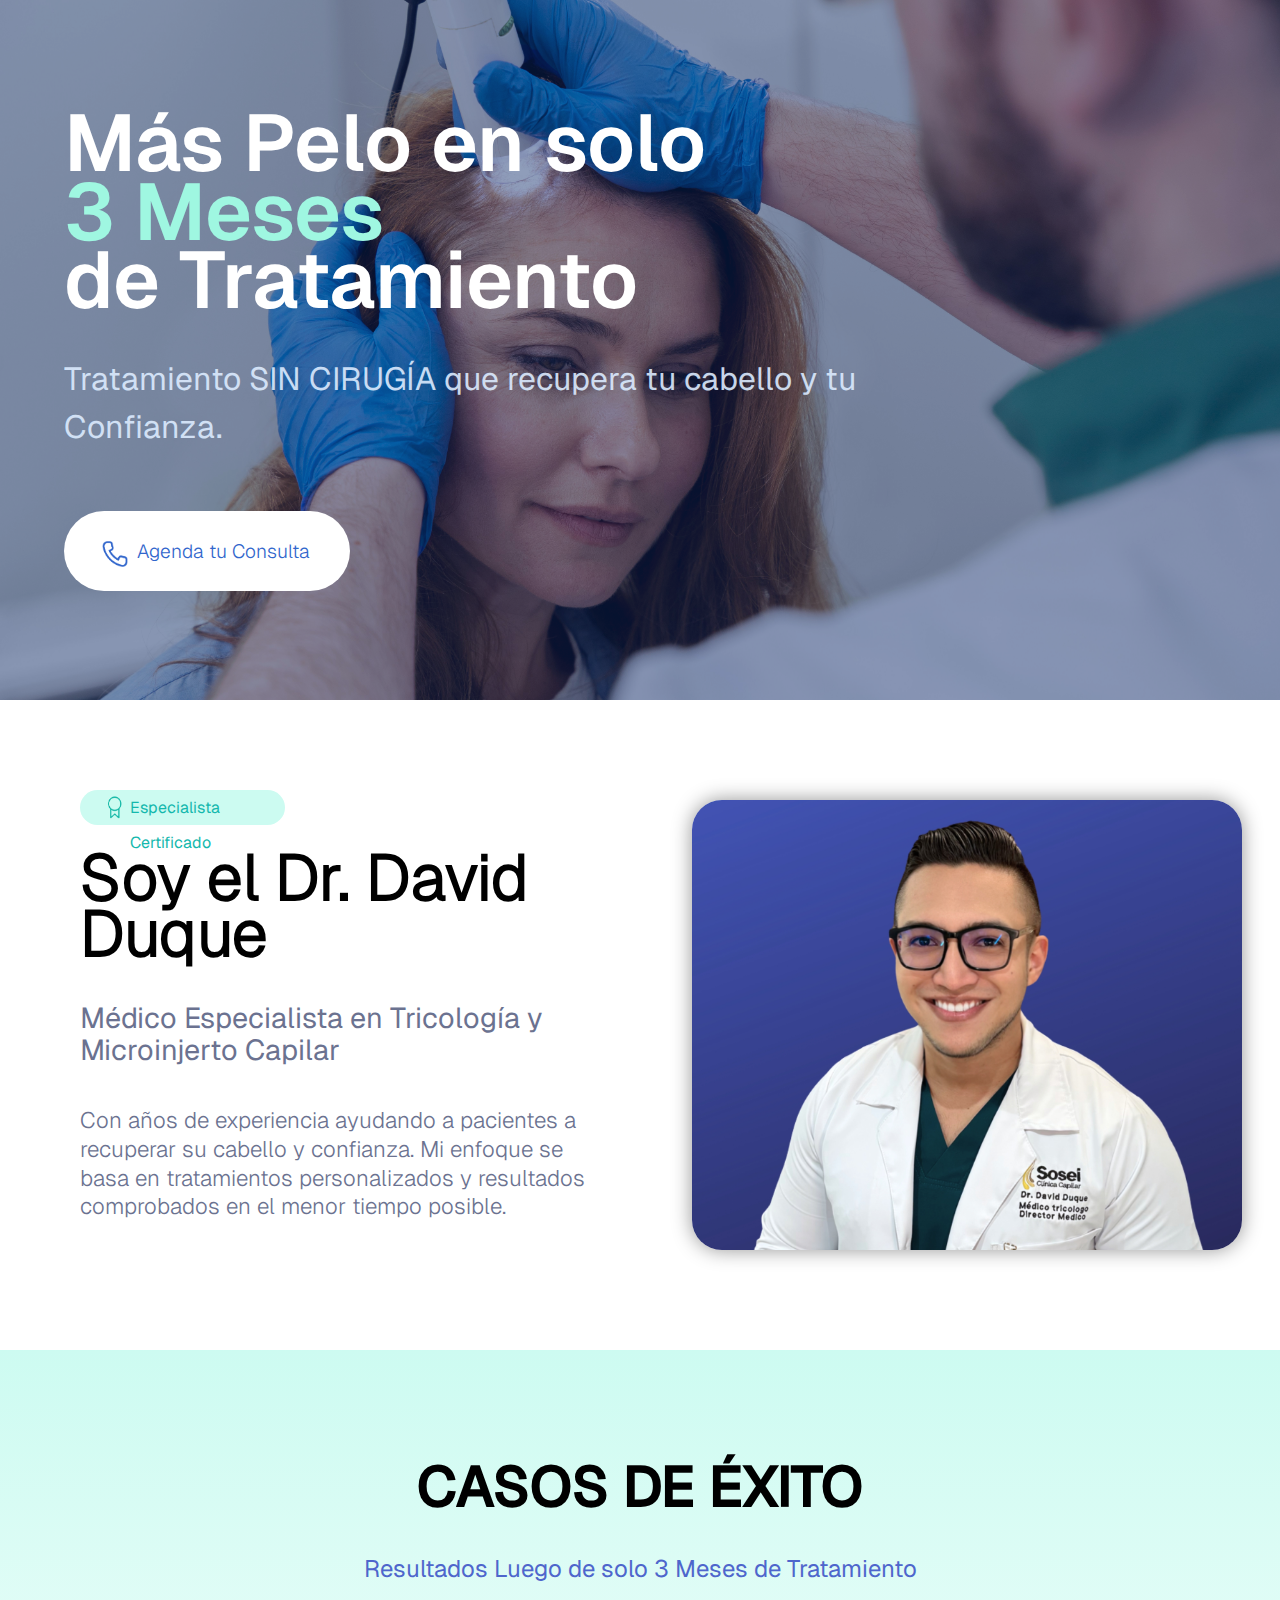
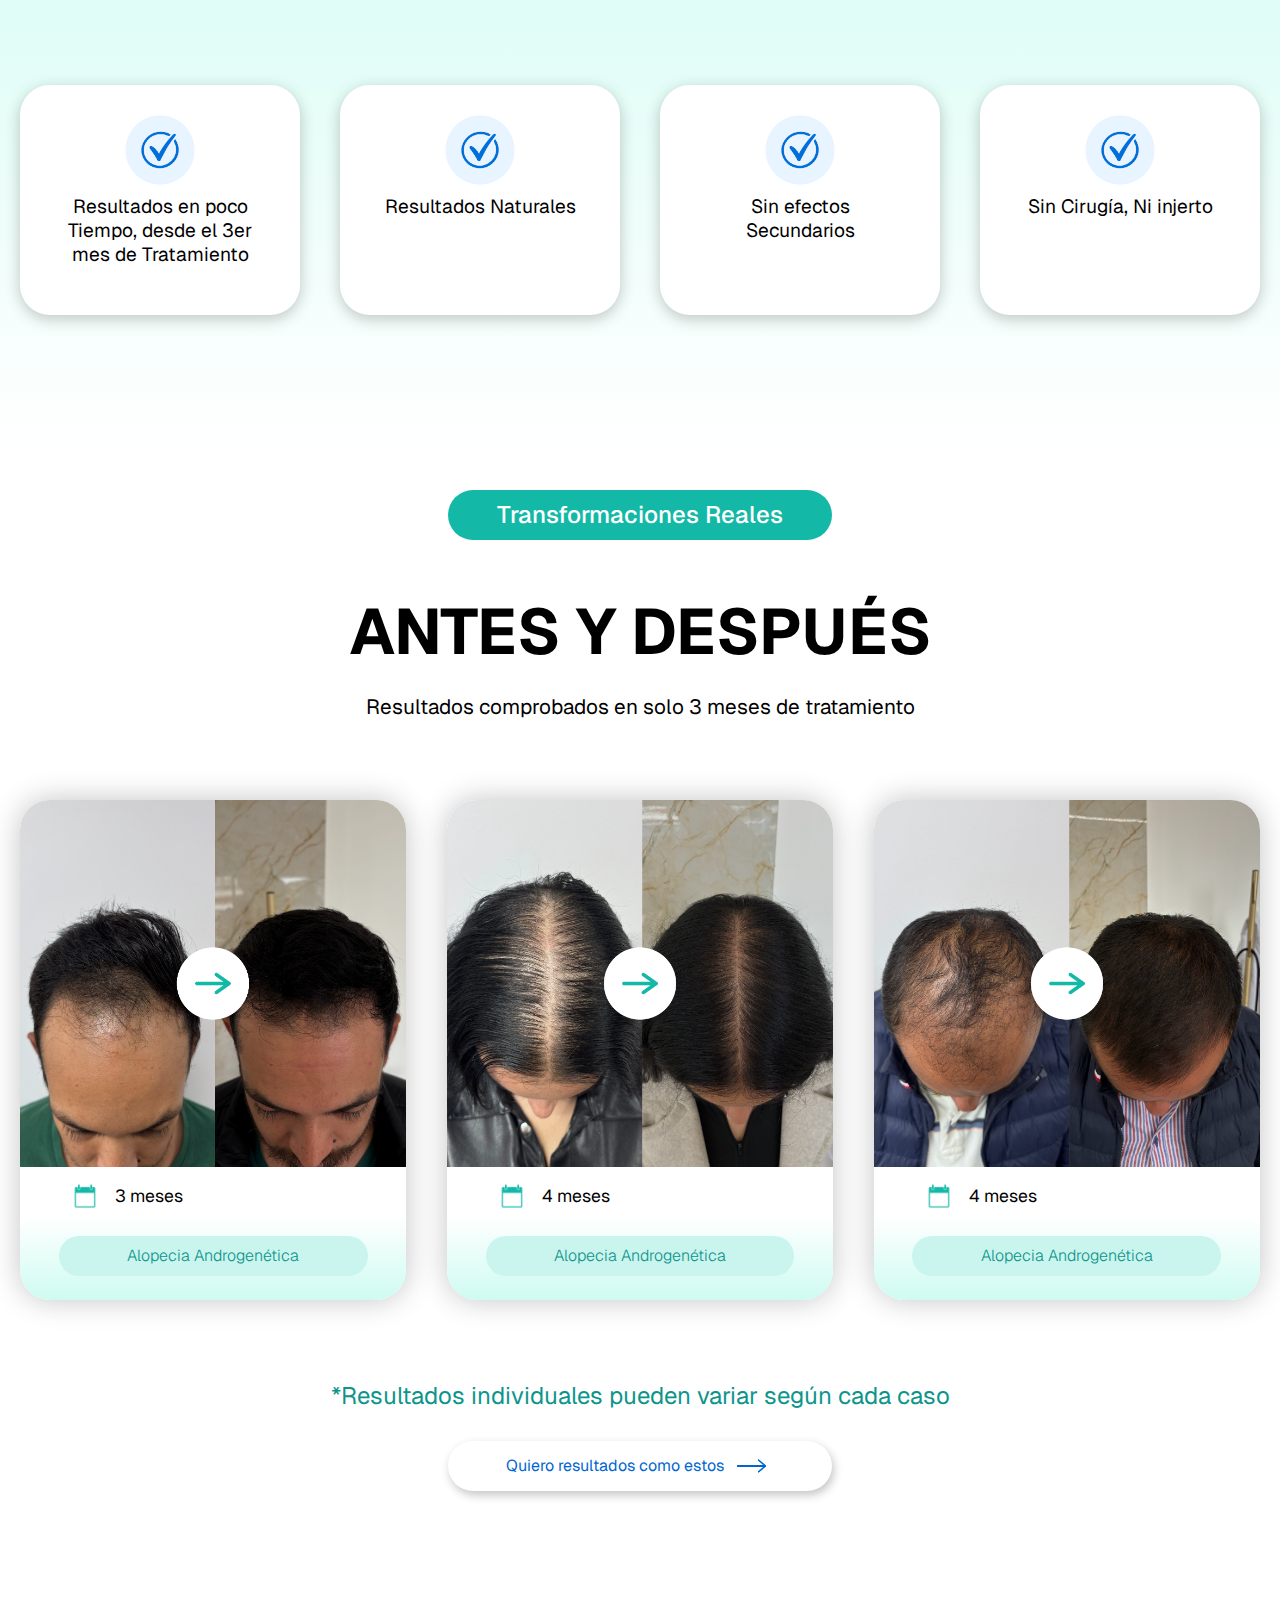
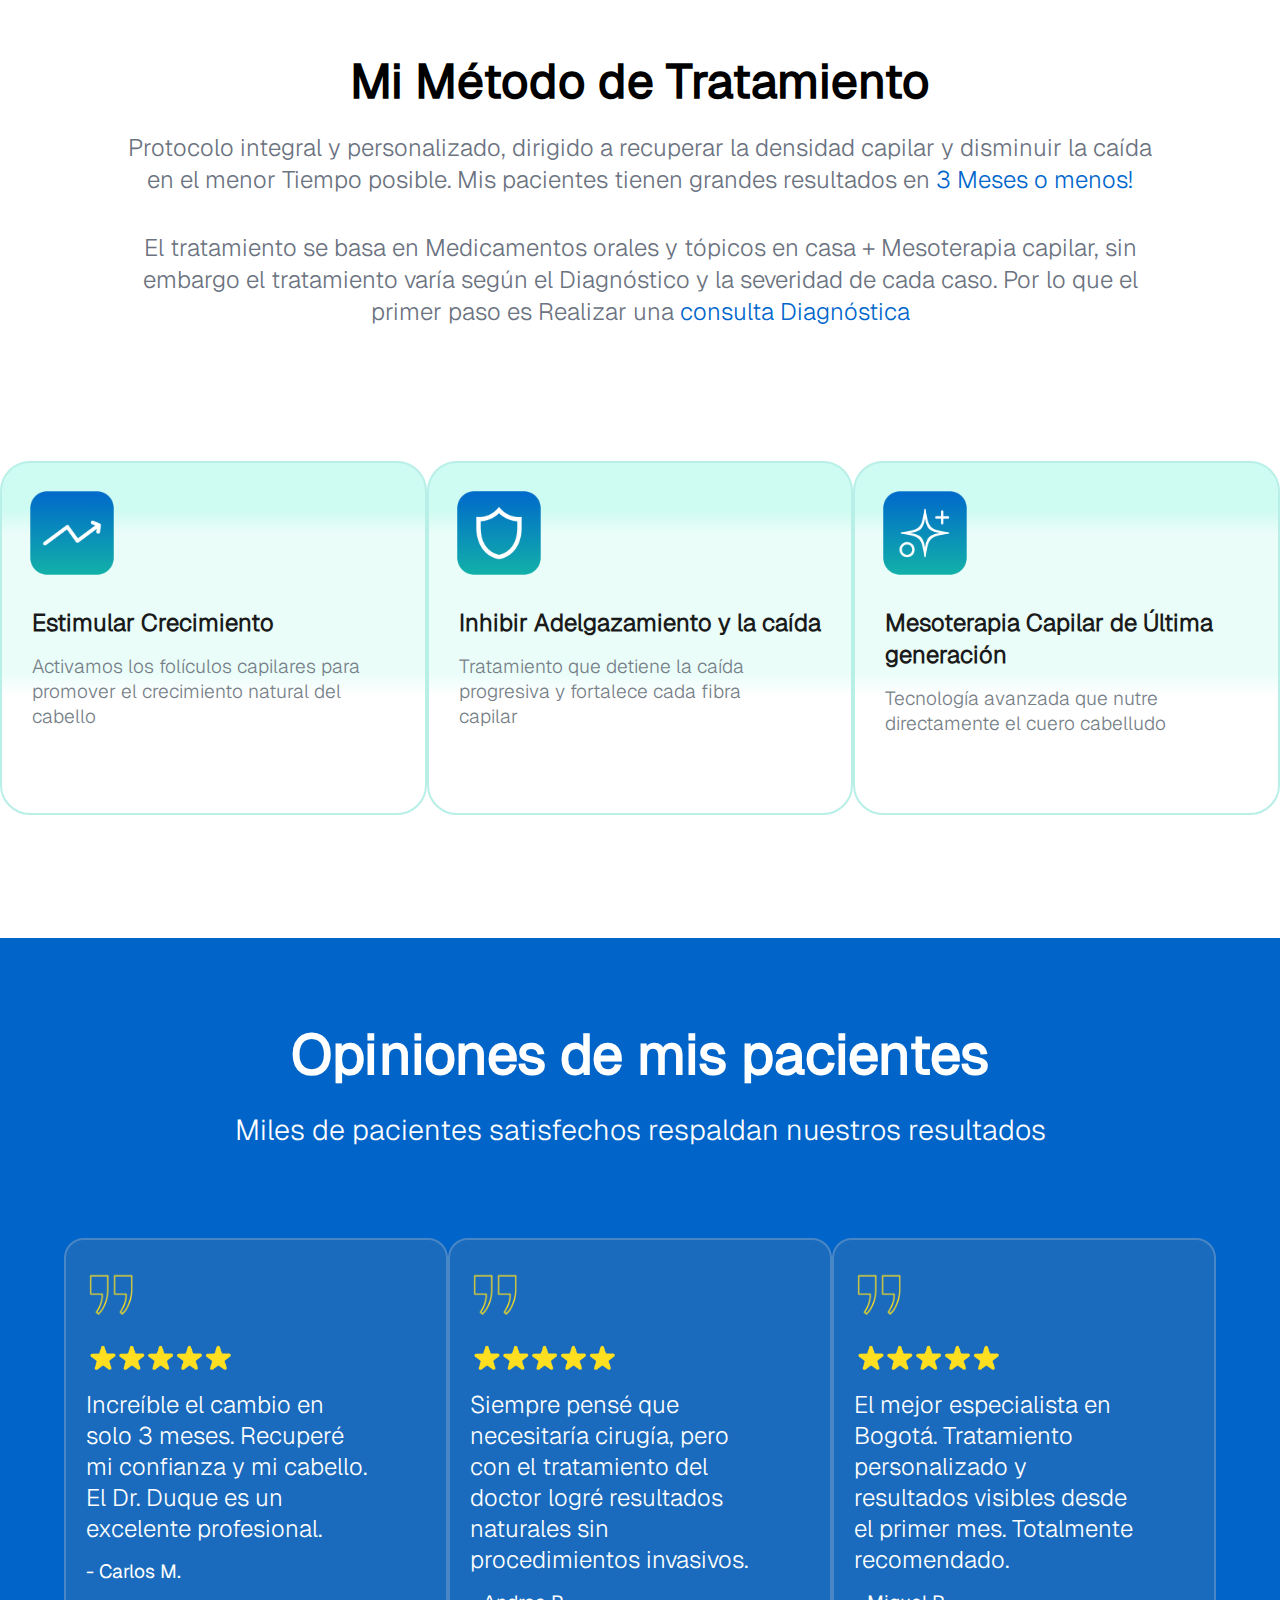
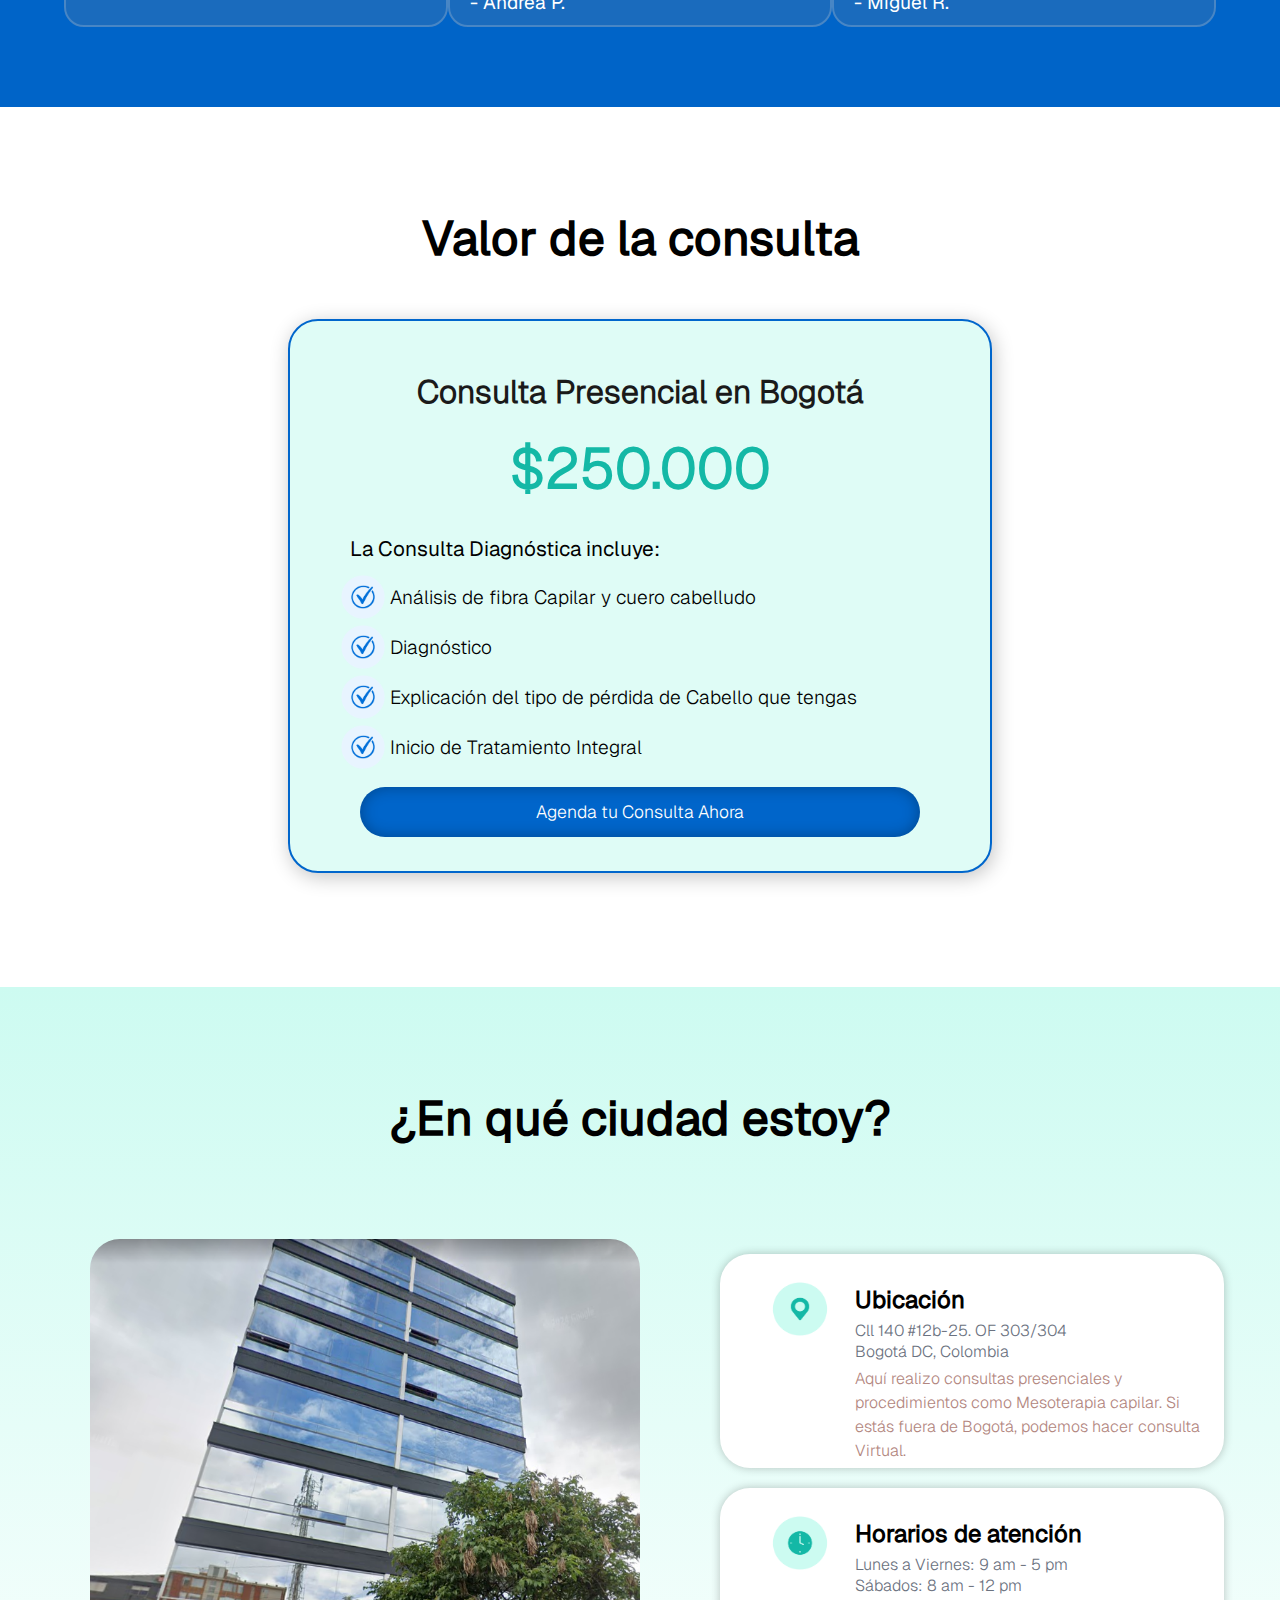
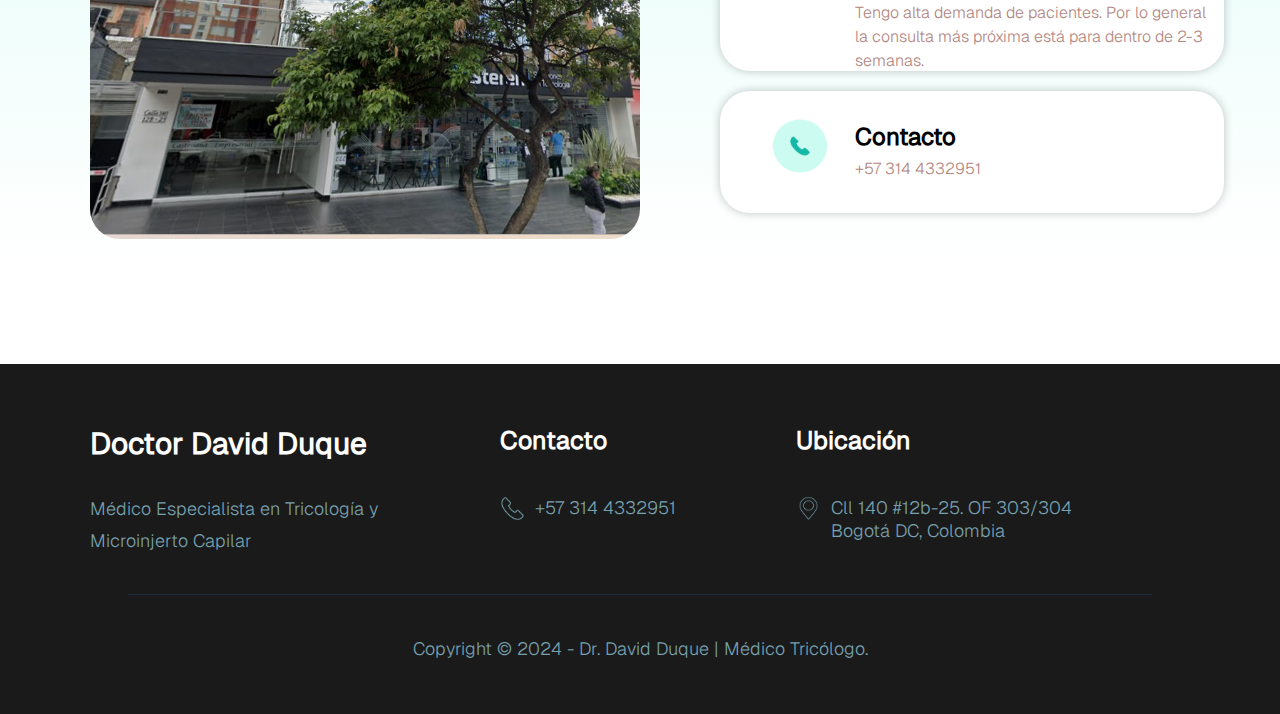
<file: index.html>
<!DOCTYPE html>
<html lang="en">

<head>
    <meta charset="UTF-8">
    <meta name="viewport" content="width=device-width, initial-scale=1.0">
    <link rel="stylesheet" href="styles.css">
    <title>Dr. David Duque</title>
</head>

<body>
    <!-- ===== HERO SECTION ===== -->
    <section class="hero">
        <div class="hero-overlay"></div>

        <div class="hero-content">
            <h1>
                Más Pelo en solo
                <span>3 Meses</span><br>
                de Tratamiento
            </h1>

            <p class="hero-subtitle">
                Tratamiento SIN CIRUGÍA que recupera
                tu cabello y tu Confianza.
            </p>

            <a href="https://wa.me/+573144332951" class="hero-btn">
                <img src="icono-celular.png" alt="" class="hero-btn-icon">
                <p>Agenda tu Consulta</p>
            </a>
        </div>
    </section>

    <!--MAIN-->
    <main>

        <!--INFORMACION PRINCIPAL-->
        <section class="main-principal">
            <section class="principal-text">
                <div class="content-profesional">
                    <img src="icono-profesional.png" alt="icono-profesional">
                    <p>Especialista Certificado</p>
                </div>

                <h1 class="text-titulo">
                    Soy el Dr. David <br>Duque
                </h1>

                <p class="text-especialista">
                    Médico Especialista en Tricología y <br> Microinjerto Capilar
                </p>

                <p class="text-informacion">
                    Con años de experiencia ayudando a pacientes a recuperar su cabello y confianza. Mi enfoque se basa
                    en tratamientos personalizados y resultados comprobados en el menor tiempo posible.
                </p>
            </section>

            <section class="img-doctor">
                <img src="img-doctor.JPEG" alt="imagen-doctor">
            </section>

        </section>

        <!--SECTION CASOS DE EXITO-->
        <section class="section-casos">
            <div class="casos-text">
                <h1>CASOS DE ÉXITO</h1>
                <p>Resultados Luego de solo 3 Meses de Tratamiento</p>
            </div>
            <div class="casos-card">
                <div class="card-exito">
                    <img src="icono-aprovado.webp" alt="icono-exito">
                    <p>Resultados en poco Tiempo, desde el 3er mes de Tratamiento</p>
                </div>
                <div class="card-exito">
                    <img src="icono-aprovado.webp" alt="icono-exito">
                    <p>Resultados Naturales</p>
                </div>
                <div class="card-exito">
                    <img src="icono-aprovado.webp" alt="icono-exito">
                    <p>Sin efectos Secundarios</p>
                </div>
                <div class="card-exito">
                    <img src="icono-aprovado.webp" alt="icono-exito">
                    <p>Sin Cirugía, Ni injerto</p>
                </div>
            </div>
        </section>

        <!--SECTION ANTES Y DESPUES-->
        <section class="section-pruebas">
            <div class="section-transformacion">
                <p>Transformaciones Reales</p>
            </div>
            <div class="transformacion-titulo">
                <h1>ANTES Y DESPUÉS</h1>
                <p>Resultados comprobados en solo 3 meses de tratamiento</p>
            </div>

            <div class="content-imagenes">
                <div class="card-imagenes">
                    <img class="img-prueba" src="antes-despues-01.webp" alt="imagen-1">
                    <div class="content-prueba">
                        <img src="icono-calendar.webp" alt="icono-calendar">
                        <span>3 meses</span>
                    </div>
                    <div class="pruebas-recuadro">
                        <span>Alopecia Androgenética</span>
                    </div>
                </div>

                <div class="card-imagenes">
                    <img class="img-prueba" src="prueba_antes_despues-02.webp" alt="imagen-2">
                    <div class="content-prueba">
                        <img src="icono-calendar.webp" alt="icono-calendar">
                        <span>4 meses</span>
                    </div>
                    <div class="pruebas-recuadro">
                        <span>Alopecia Androgenética</span>
                    </div>
                </div>

                <div class="card-imagenes">
                    <img class="img-prueba" src="prueba_antes_despues-03.webp" alt="imagen-2">
                    <div class="content-prueba">
                        <img src="icono-calendar.webp" alt="icono-calendar">
                        <span>4 meses</span>
                    </div>
                    <div class="pruebas-recuadro">
                        <span>Alopecia Androgenética</span>
                    </div>
                </div>
            </div>

            <div class="content-botom">
                <p>*Resultados individuales pueden variar según cada caso</p>
                <div class="botom">
                    <a href="https://wa.me/+573144332951">Quiero resultados como estos <img class="icono-flecha"
                            src="icono-flecha.webp" alt="icono-fecha"></a>
                </div>
            </div>
        </section>

        <!--SECTION TRATAMIENTO-->
        <section class="section-tratamiento">
            <div class="text-tratamiento">
                <h1>
                    Mi Método de Tratamiento
                </h1>
                <p>
                    Protocolo integral y personalizado, dirigido a recuperar la densidad capilar y disminuir la caída en
                    el menor Tiempo posible. Mis pacientes tienen grandes resultados en
                    <span class="destacada"> 3 Meses o menos! </span>
                </p>
                <br>
                <br>
                <p>
                    El tratamiento se basa en Medicamentos orales y tópicos en casa + Mesoterapia capilar, sin embargo
                    el tratamiento varía según el Diagnóstico y la severidad de cada caso. Por lo que el primer paso es
                    Realizar una <span class="destacada"> consulta Diagnóstica </span>
                </p>
            </div>
            <div class="content-tratamiento">
                <div class="card-tratamiento">
                    <img src="icono-flecha-escalera.webp" alt="icono-tratamiento">
                    <h3>Estimular Crecimiento</h3>
                    <p>
                        Activamos los folículos capilares para promover el crecimiento natural del cabello
                    </p>
                </div>

                <div class="card-tratamiento">
                    <img src="icono-escudo.webp" alt="icono-tratamiento">
                    <h3>Inhibir Adelgazamiento y la caída</h3>
                    <p>
                        Tratamiento que detiene la caída progresiva y fortalece cada fibra capilar
                    </p>
                </div>

                <div class="card-tratamiento">
                    <img src="icono-estrella.webp" alt="icono-tratamiento">
                    <h3>Mesoterapia Capilar de Última generación</h3>
                    <p>
                        Tecnología avanzada que nutre directamente el cuero cabelludo
                    </p>
                </div>
            </div>
        </section>

        <!--SECTION TESTIMONIOS-->
        <section class="content-testimonios">
            <div class="text-testimonios">
                <h1>Opiniones de mis pacientes</h1>
                <p>Miles de pacientes satisfechos respaldan nuestros resultados</p>
            </div>

            <div class="box-testimonios">
                <div class="card-testimonio">
                    <img class="icono-comillas" src="icono-comillas.webp" alt="icono-comillas">
                    <img class="icono-estrellas" src="icono-estrellas-calificacion.webp" alt="icono-estrellas">
                    <p>Increíble el cambio en solo 3 meses. Recuperé mi confianza y mi cabello. El Dr. Duque es un
                        excelente profesional.</p>
                    <span>- Carlos M.</span>
                </div>

                <div class="card-testimonio">
                    <img class="icono-comillas" src="icono-comillas.webp" alt="icono-comillas">
                    <img class="icono-estrellas" src="icono-estrellas-calificacion.webp" alt="icono-estrellas">
                    <p>Siempre pensé que necesitaría cirugía, pero con el tratamiento del doctor logré resultados
                        naturales sin procedimientos invasivos.</p>
                    <span>- Andrea P.</span>
                </div>

                <div class="card-testimonio">
                    <img class="icono-comillas" src="icono-comillas.webp" alt="icono-comillas">
                    <img class="icono-estrellas" src="icono-estrellas-calificacion.webp" alt="icono-estrellas">
                    <p>El mejor especialista en Bogotá. Tratamiento personalizado y resultados visibles desde el primer
                        mes. Totalmente recomendado.</p>
                    <span>- Miguel R.</span>
                </div>
            </div>
        </section>

        <!--SECTION CONSULTA-->
        <section class="section-consulta">
            <h1 class="titulo-consulta"> Valor de la consulta</h1>
            <div class="content-consulta">
                <h3>Consulta Presencial en Bogotá</h3>
                <h1>$250.000</h1>
                <p>La Consulta Diagnóstica incluye:</p>

                <ul class="lista-consulta">
                    <img src="icono-aprovado.webp" alt="icono">
                    <li>Análisis de fibra Capilar y cuero cabelludo</li>
                    <img src="icono-aprovado.webp" alt="icono">
                    <li>Diagnóstico</li>
                    <img src="icono-aprovado.webp" alt="icono">
                    <li>Explicación del tipo de pérdida de Cabello que tengas</li>
                    <img src="icono-aprovado.webp" alt="icono">
                    <li>Inicio de Tratamiento Integral</li>
                </ul>

                <div class="botom-consulta">
                    <a href="https://wa.me/+573144332951">Agenda tu Consulta Ahora</a>
                </div>
            </div>
        </section>

        <!--SECTION UBICACION-->
        <section>
            <div class="content-ubicacion">
                <h1>¿En qué ciudad estoy?</h1>

                <div class="content-total">
                    <div class="column-imagen">
                        <img src="img-edificio.png" alt="img-edificio">
                    </div>

                    <div class="column-informacion">

                        <div class="section-ubicacion">
                            <img class="icono-informacion" src="icono-ubicacion.webp" alt="icono-ubicacion">
                            <div class="text-ubicacion">
                                <h2>Ubicación</h2>
                                <p class="text-direccion">Cll 140 #12b-25. OF 303/304 <br>Bogotá DC, Colombia</p>
                                <p class="text-direccion-complement">Aquí realizo consultas presenciales y
                                    procedimientos como Mesoterapia capilar. Si
                                    estás
                                    fuera de Bogotá, podemos hacer consulta Virtual.</p>
                            </div>
                        </div>


                        <div class="section-horarios">
                            <img class="icono-informacion" src="icono-reloj.webp" alt="icono-ubicacion">
                            <div class="text-horarios">
                                <h2>Horarios de atención</h2>
                                <p class="text-horario-semana">Lunes a Viernes: 9 am - 5 pm <br>
                                    Sábados: 8 am - 12 pm</p>
                                <p class="text-horario-complement">Tengo alta demanda de pacientes. Por lo general la
                                    consulta más próxima está para dentro
                                    de 2-3 semanas.</p>
                            </div>
                        </div>

                        <div class="section-contacto">
                            <img class="icono-informacion" src="icono-telefono.webp" alt="icono-ubicacion">
                            <div class="text-contacto">
                                <h2>Contacto</h2>
                                <p>+57 314 4332951</p>
                            </div>
                        </div>
                    </div>
                </div>
            </div>
        </section>
    </main>

    <!--footer-->
    <footer class="footer">
        <div class="nombre-medico">
            <h3>Doctor David Duque</h3>
            <p>Médico Especialista en Tricología y Microinjerto Capilar</p>
        </div>

        <div class="footer-contacto">
            <h3>Contacto</h3>
            <div class="text-footer-contacto">
                <img src="icono-llamada-footer.webp" alt="icono-llamada">
                <p>+57 314 4332951</p>
            </div>
        </div>

        <div class="footer-ubicacion">
            <h3>Ubicación</h3>
            <div class="text-footer-ubicacion">
                <img src="icono-ubicacion-footer.webp" alt="icono-ubicacion">
                <p>Cll 140 #12b-25. OF 303/304 <br>
                    Bogotá DC, Colombia</p>
            </div>
        </div>

        <div class="linea"></div>

        <div class="copyright">
            <p>Copyright © 2024 - Dr. David Duque | Médico Tricólogo.</p>
        </div>
    </footer>
</body>

</html>
</file>
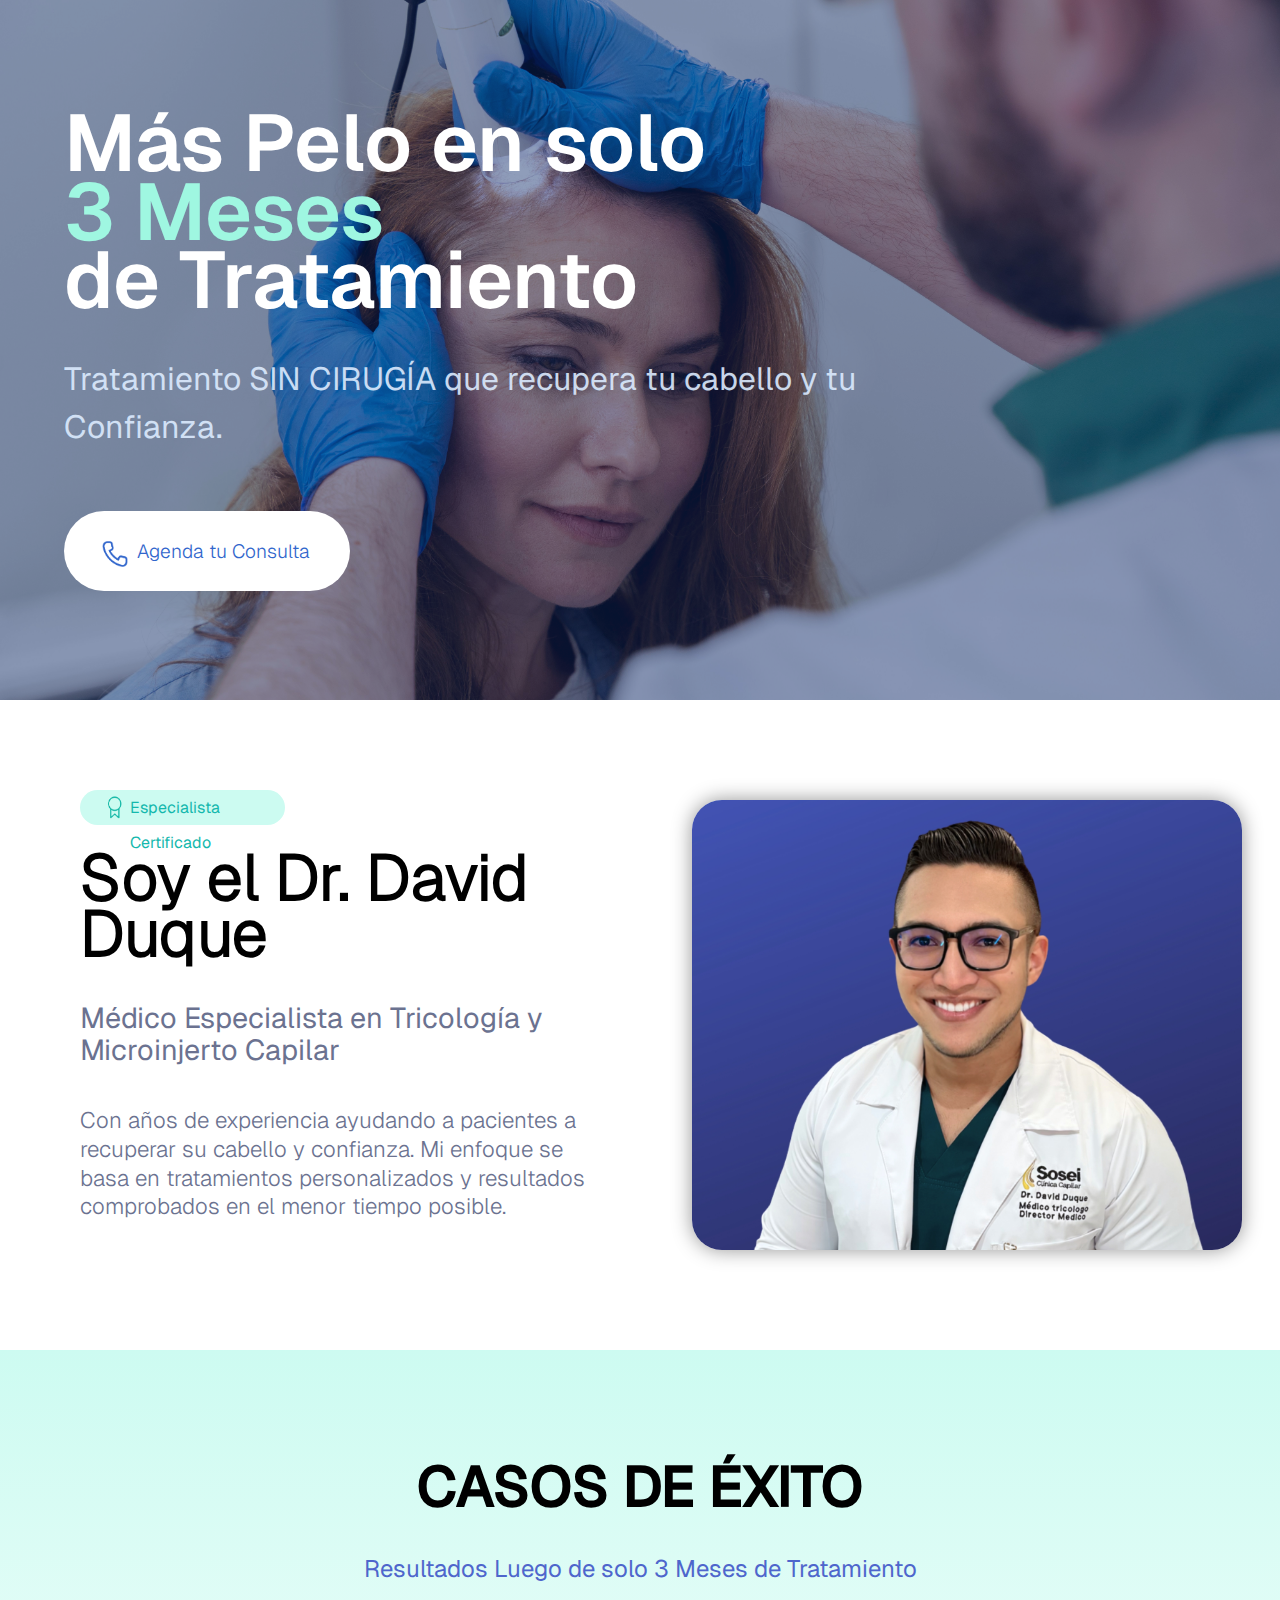
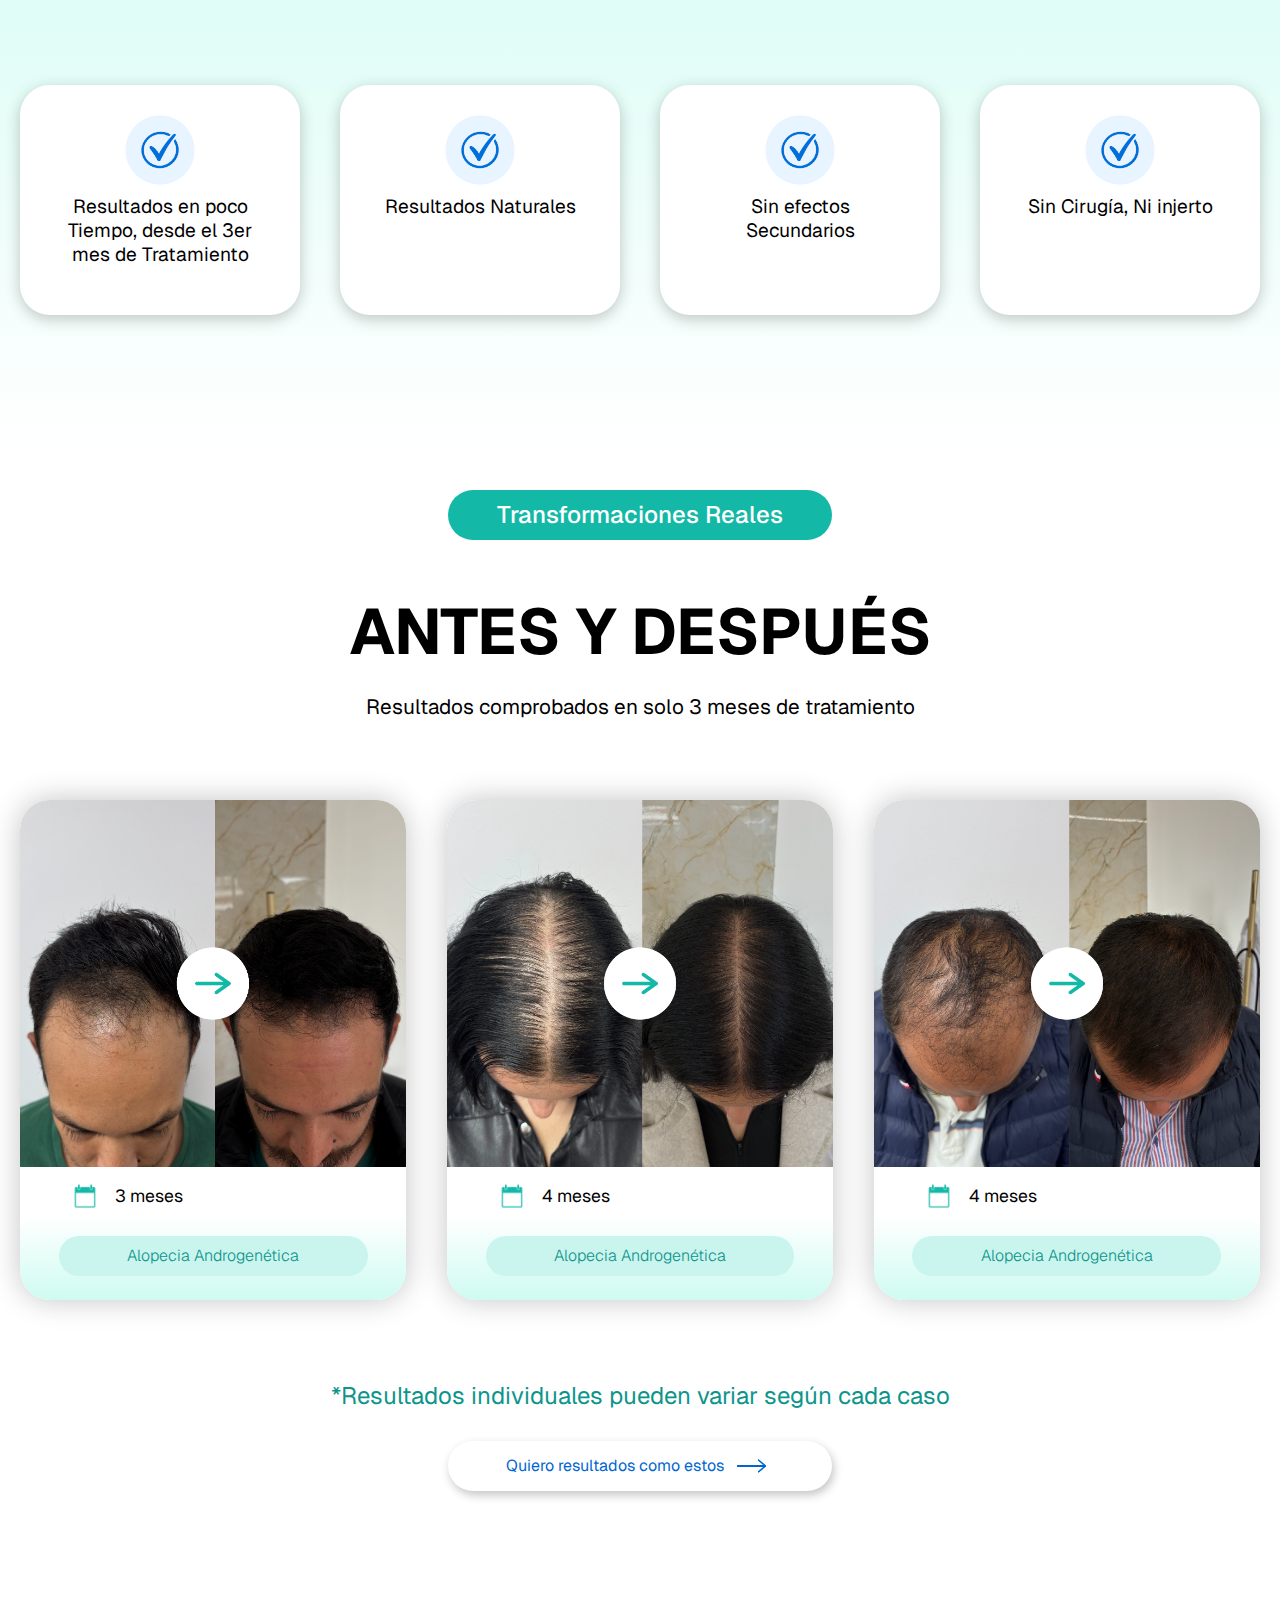
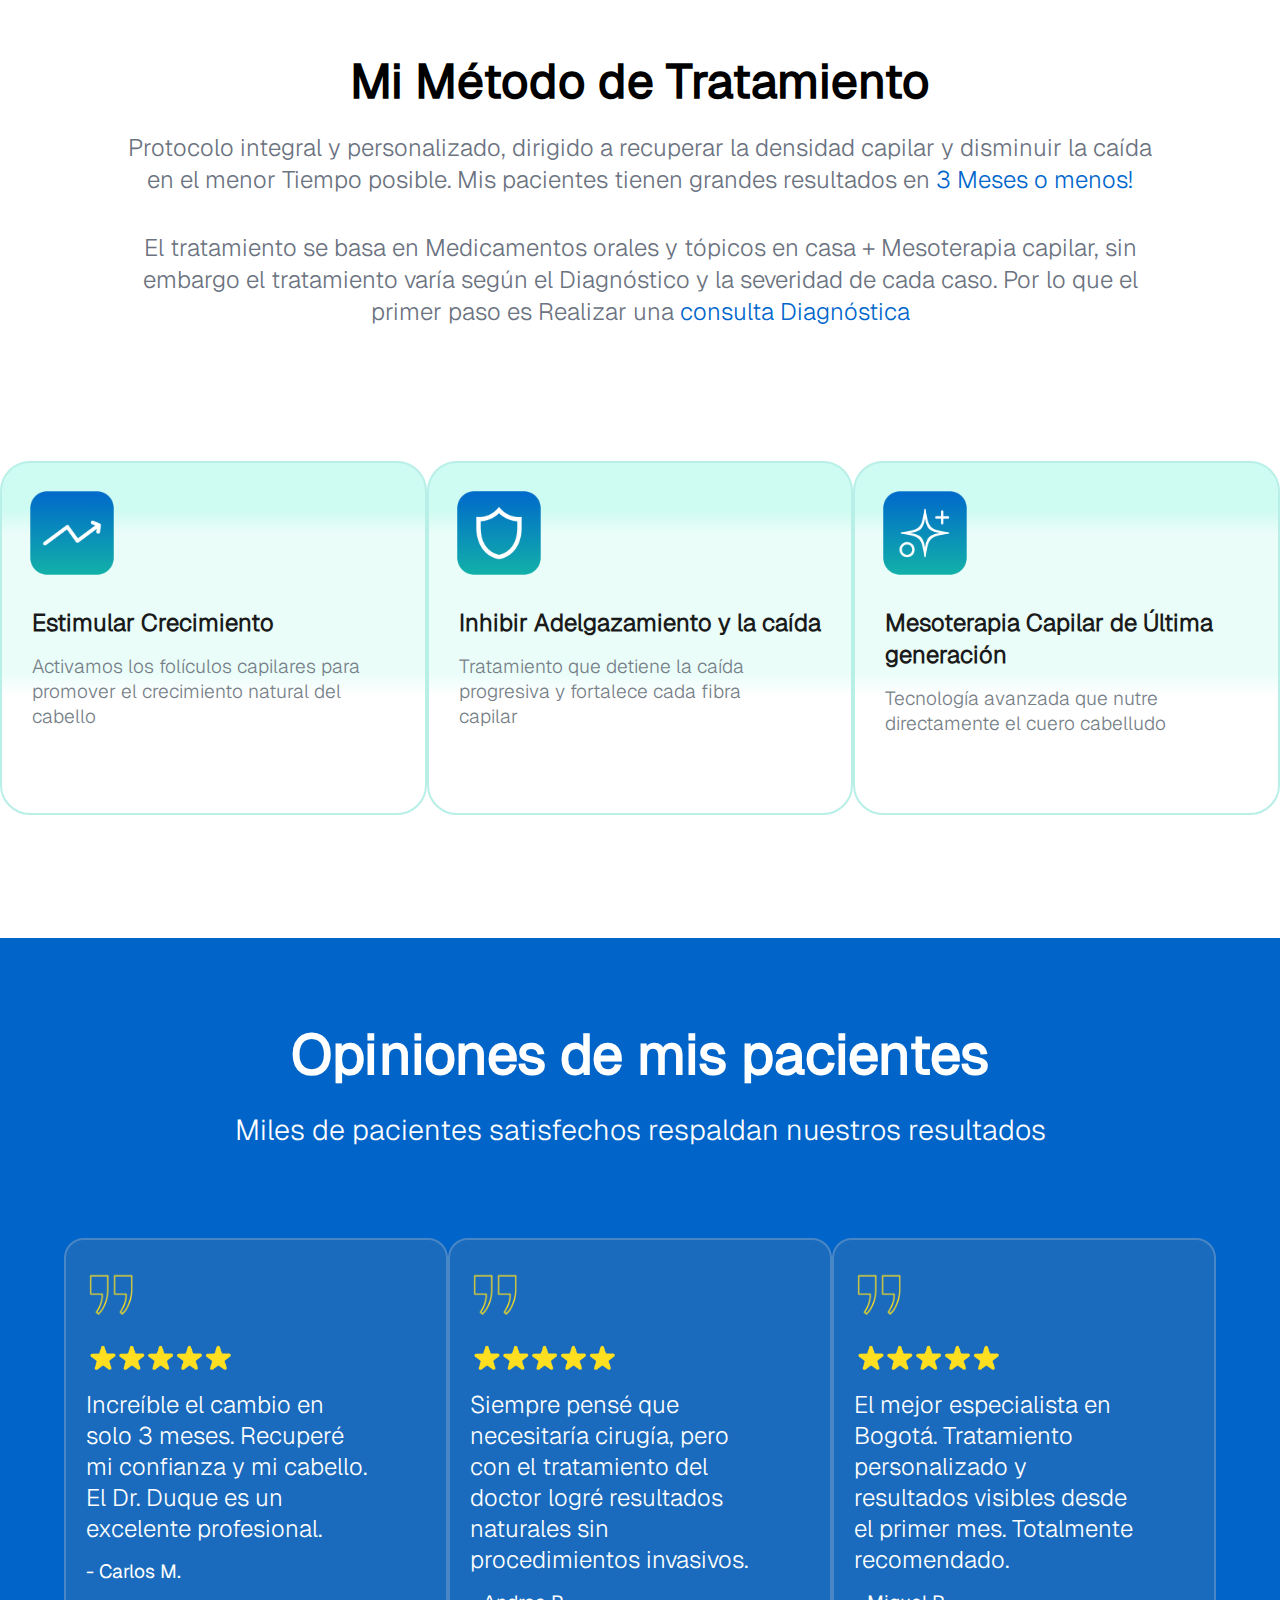
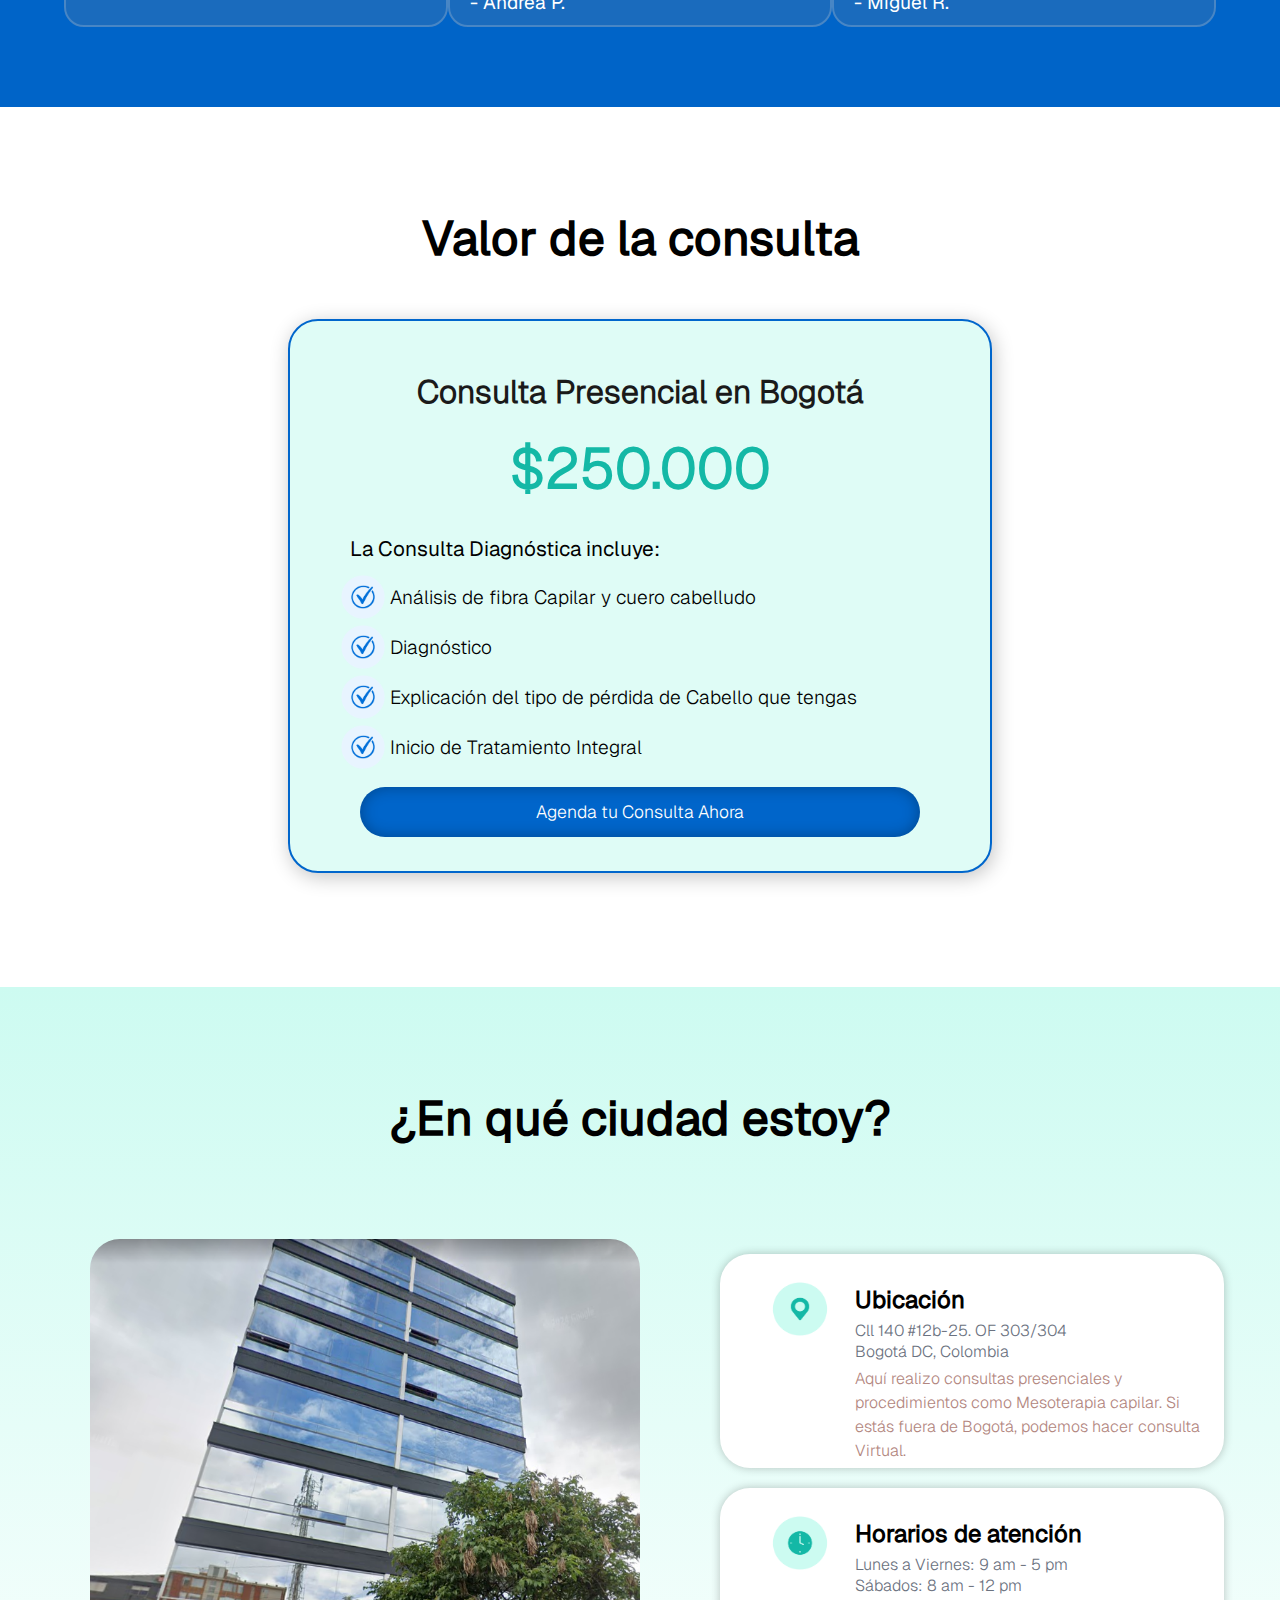
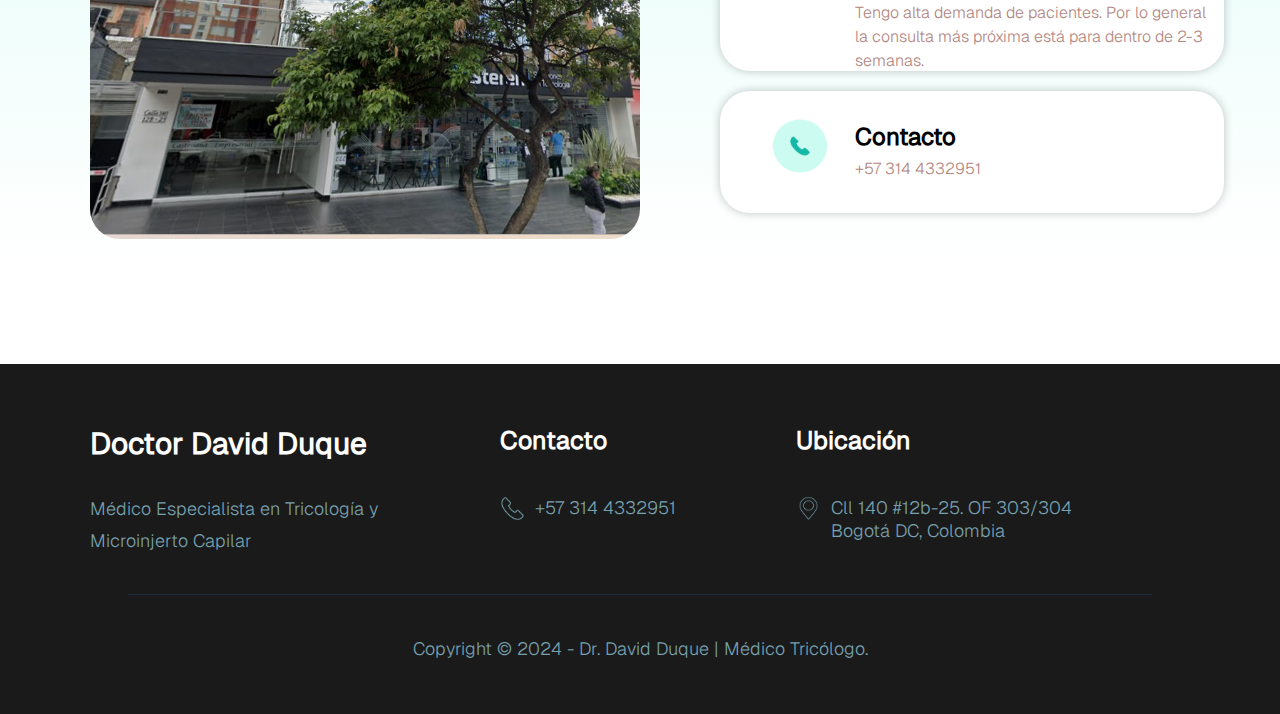
<file: Doc-Davir/index.html>
<!DOCTYPE html>
<html lang="en">

<head>
    <meta charset="UTF-8">
    <meta name="viewport" content="width=device-width, initial-scale=1.0">
    <link rel="stylesheet" href="styles.css">
    <title>Dr. David Duque</title>
</head>

<body>
    <!-- ===== HERO SECTION ===== -->
    <section class="hero">
        <div class="hero-overlay"></div>

        <div class="hero-content">
            <h1>
                Más Pelo en solo
                <span>3 Meses</span><br>
                de Tratamiento
            </h1>

            <p class="hero-subtitle">
                Tratamiento SIN CIRUGÍA que recupera
                tu cabello y tu Confianza.
            </p>

            <a href="https://wa.me/+573144332951" class="hero-btn">
                <img src="img/icono-celular.png" alt="" class="hero-btn-icon">
                <p>Agenda tu Consulta</p>
            </a>
        </div>
    </section>

    <!--MAIN-->
    <main>

        <!--INFORMACION PRINCIPAL-->
        <section class="main-principal">
            <section class="principal-text">
                <div class="content-profesional">
                    <img src="img/icono-profesional.png" alt="icono-profesional">
                    <p>Especialista Certificado</p>
                </div>

                <h1 class="text-titulo">
                    Soy el Dr. David <br>Duque
                </h1>

                <p class="text-especialista">
                    Médico Especialista en Tricología y <br> Microinjerto Capilar
                </p>

                <p class="text-informacion">
                    Con años de experiencia ayudando a pacientes a recuperar su cabello y confianza. Mi enfoque se basa
                    en tratamientos personalizados y resultados comprobados en el menor tiempo posible.
                </p>
            </section>

            <section class="img-doctor">
                <img src="img/img-doctor.JPEG" alt="imagen-doctor">
            </section>

        </section>

        <!--SECTION CASOS DE EXITO-->
        <section class="section-casos">
            <div class="casos-text">
                <h1>CASOS DE ÉXITO</h1>
                <p>Resultados Luego de solo 3 Meses de Tratamiento</p>
            </div>
            <div class="casos-card">
                <div class="card-exito">
                    <img src="img/icono-aprovado.webp" alt="icono-exito">
                    <p>Resultados en poco Tiempo, desde el 3er mes de Tratamiento</p>
                </div>
                <div class="card-exito">
                    <img src="img/icono-aprovado.webp" alt="icono-exito">
                    <p>Resultados Naturales</p>
                </div>
                <div class="card-exito">
                    <img src="img/icono-aprovado.webp" alt="icono-exito">
                    <p>Sin efectos Secundarios</p>
                </div>
                <div class="card-exito">
                    <img src="img/icono-aprovado.webp" alt="icono-exito">
                    <p>Sin Cirugía, Ni injerto</p>
                </div>
            </div>
        </section>

        <!--SECTION ANTES Y DESPUES-->
        <section class="section-pruebas">
            <div class="section-transformacion">
                <p>Transformaciones Reales</p>
            </div>
            <div class="transformacion-titulo">
                <h1>ANTES Y DESPUÉS</h1>
                <p>Resultados comprobados en solo 3 meses de tratamiento</p>
            </div>

            <div class="content-imagenes">
                <div class="card-imagenes">
                    <img class="img-prueba" src="img/antes-despues-01.webp" alt="imagen-1">
                    <div class="content-prueba">
                        <img src="img/icono-calendar.webp" alt="icono-calendar">
                        <span>3 meses</span>
                    </div>
                    <div class="pruebas-recuadro">
                        <span>Alopecia Androgenética</span>
                    </div>
                </div>

                <div class="card-imagenes">
                    <img class="img-prueba" src="img/prueba_antes_despues-02.webp" alt="imagen-2">
                    <div class="content-prueba">
                        <img src="img/icono-calendar.webp" alt="icono-calendar">
                        <span>4 meses</span>
                    </div>
                    <div class="pruebas-recuadro">
                        <span>Alopecia Androgenética</span>
                    </div>
                </div>

                <div class="card-imagenes">
                    <img class="img-prueba" src="img/prueba_antes_despues-03.webp" alt="imagen-2">
                    <div class="content-prueba">
                        <img src="img/icono-calendar.webp" alt="icono-calendar">
                        <span>4 meses</span>
                    </div>
                    <div class="pruebas-recuadro">
                        <span>Alopecia Androgenética</span>
                    </div>
                </div>
            </div>

            <div class="content-botom">
                <p>*Resultados individuales pueden variar según cada caso</p>
                <div class="botom">
                    <a href="https://wa.me/+573144332951">Quiero resultados como estos <img class="icono-flecha" src="img/icono-flecha.webp"
                            alt="icono-fecha"></a>
                </div>
            </div>
        </section>

        <!--SECTION TRATAMIENTO-->
        <section class="section-tratamiento">
            <div class="text-tratamiento">
                <h1>
                    Mi Método de Tratamiento
                </h1>
                <p>
                    Protocolo integral y personalizado, dirigido a recuperar la densidad capilar y disminuir la caída en
                    el menor Tiempo posible. Mis pacientes tienen grandes resultados en
                    <span class="destacada"> 3 Meses o menos! </span>
                </p>
                <br>
                <br>
                <p>
                    El tratamiento se basa en Medicamentos orales y tópicos en casa + Mesoterapia capilar, sin embargo
                    el tratamiento varía según el Diagnóstico y la severidad de cada caso. Por lo que el primer paso es
                    Realizar una <span class="destacada"> consulta Diagnóstica </span>
                </p>
            </div>
            <div class="content-tratamiento">
                <div class="card-tratamiento">
                    <img src="img/icono-flecha-escalera.webp" alt="icono-tratamiento">
                    <h3>Estimular Crecimiento</h3>
                    <p>
                        Activamos los folículos capilares para promover el crecimiento natural del cabello
                    </p>
                </div>

                <div class="card-tratamiento">
                    <img src="img/icono-escudo.webp" alt="icono-tratamiento">
                    <h3>Inhibir Adelgazamiento y la caída</h3>
                    <p>
                        Tratamiento que detiene la caída progresiva y fortalece cada fibra capilar
                    </p>
                </div>

                <div class="card-tratamiento">
                    <img src="img/icono-estrella.webp" alt="icono-tratamiento">
                    <h3>Mesoterapia Capilar de Última generación</h3>
                    <p>
                        Tecnología avanzada que nutre directamente el cuero cabelludo
                    </p>
                </div>
            </div>
        </section>

        <!--SECTION TESTIMONIOS-->
        <section class="content-testimonios">
            <div class="text-testimonios">
                <h1>Opiniones de mis pacientes</h1>
                <p>Miles de pacientes satisfechos respaldan nuestros resultados</p>
            </div>

            <div class="box-testimonios">
                <div class="card-testimonio">
                    <img class="icono-comillas" src="img/icono-comillas.webp" alt="icono-comillas">
                    <img class="icono-estrellas" src="img/icono-estrellas-calificacion.webp" alt="icono-estrellas">
                    <p>Increíble el cambio en solo 3 meses. Recuperé mi confianza y mi cabello. El Dr. Duque es un
                        excelente profesional.</p>
                    <span>- Carlos M.</span>
                </div>

                <div class="card-testimonio">
                    <img class="icono-comillas" src="img/icono-comillas.webp" alt="icono-comillas">
                    <img class="icono-estrellas" src="img/icono-estrellas-calificacion.webp" alt="icono-estrellas">
                    <p>Siempre pensé que necesitaría cirugía, pero con el tratamiento del doctor logré resultados
                        naturales sin procedimientos invasivos.</p>
                    <span>- Andrea P.</span>
                </div>

                <div class="card-testimonio">
                    <img class="icono-comillas" src="img/icono-comillas.webp" alt="icono-comillas">
                    <img class="icono-estrellas" src="img/icono-estrellas-calificacion.webp" alt="icono-estrellas">
                    <p>El mejor especialista en Bogotá. Tratamiento personalizado y resultados visibles desde el primer
                        mes. Totalmente recomendado.</p>
                    <span>- Miguel R.</span>
                </div>
            </div>
        </section>

        <!--SECTION CONSULTA-->
        <section class="section-consulta">
            <h1 class="titulo-consulta"> Valor de la consulta</h1>
            <div class="content-consulta">
                <h3>Consulta Presencial en Bogotá</h3>
                <h1>$250.000</h1>
                <p>La Consulta Diagnóstica incluye:</p>

                <ul class="lista-consulta">
                    <img src="img/icono-aprovado.webp" alt="icono">
                    <li>Análisis de fibra Capilar y cuero cabelludo</li>
                    <img src="img/icono-aprovado.webp" alt="icono">
                    <li>Diagnóstico</li>
                    <img src="img/icono-aprovado.webp" alt="icono">
                    <li>Explicación del tipo de pérdida de Cabello que tengas</li>
                    <img src="img/icono-aprovado.webp" alt="icono">
                    <li>Inicio de Tratamiento Integral</li>
                </ul>

                <div class="botom-consulta">
                    <a href="https://wa.me/+573144332951">Agenda tu Consulta Ahora</a>
                </div>
            </div>
        </section>

        <!--SECTION UBICACION-->
        <section>
            <div class="content-ubicacion">
                <h1>¿En qué ciudad estoy?</h1>

                <div class="content-total">
                    <div class="column-imagen">
                        <img src="img/img-edificio.png" alt="img-edificio">
                    </div>

                    <div class="column-informacion">

                        <div class="section-ubicacion">
                            <img class="icono-informacion" src="img/icono-ubicacion.webp" alt="icono-ubicacion">
                            <div class="text-ubicacion">
                                <h2>Ubicación</h2>
                                <p class="text-direccion">Cll 140 #12b-25. OF 303/304 <br>Bogotá DC, Colombia</p>
                                <p class="text-direccion-complement">Aquí realizo consultas presenciales y
                                    procedimientos como Mesoterapia capilar. Si
                                    estás
                                    fuera de Bogotá, podemos hacer consulta Virtual.</p>
                            </div>
                        </div>


                        <div class="section-horarios">
                            <img class="icono-informacion" src="img/icono-reloj.webp" alt="icono-ubicacion">
                            <div class="text-horarios">
                                <h2>Horarios de atención</h2>
                                <p class="text-horario-semana">Lunes a Viernes: 9 am - 5 pm <br>
                                    Sábados: 8 am - 12 pm</p>
                                <p class="text-horario-complement">Tengo alta demanda de pacientes. Por lo general la
                                    consulta más próxima está para dentro
                                    de 2-3 semanas.</p>
                            </div>
                        </div>

                        <div class="section-contacto">
                            <img class="icono-informacion" src="img/icono-telefono.webp" alt="icono-ubicacion">
                            <div class="text-contacto">
                                <h2>Contacto</h2>
                                <p>+57 314 4332951</p>
                            </div>
                        </div>
                    </div>
                </div>
            </div>
        </section>
    </main>

    <!--footer-->
    <footer class="footer">
        <div class="nombre-medico">
            <h3>Doctor David Duque</h3>
            <p>Médico Especialista en Tricología y Microinjerto Capilar</p>
        </div>

        <div class="footer-contacto">
            <h3>Contacto</h3>
            <div class="text-footer-contacto">
                <img src="img/icono-llamada-footer.webp" alt="icono-llamada">
                <p>+57 314 4332951</p>
            </div>
        </div>

        <div class="footer-ubicacion">
            <h3>Ubicación</h3>
            <div class="text-footer-ubicacion">
                <img src="img/icono-ubicacion-footer.webp" alt="icono-ubicacion">
                <p>Cll 140 #12b-25. OF 303/304 <br>
                    Bogotá DC, Colombia</p>
            </div>
        </div>

        <div class="linea"></div>

        <div class="copyright">
            <p>Copyright © 2024 - Dr. David Duque | Médico Tricólogo.</p>
        </div>
    </footer>
</body>

</html>
</file>
<file: styles.css>
* {
    padding: 0px;
    margin: 0px;
}

/*====== Fuentes ======*/

@font-face {
    font-family: 'geist-bold';
    src: url('Geist-Bold.ttf') format('truetype');
    font-weight: normal;
    font-style: normal;
}

@font-face {
    font-family: 'geist-extrabold';
    src: url('Geist-ExtraBold.ttf') format('truetype');
    font-weight: normal;
    font-style: normal;
}

@font-face {
    font-family: 'geist-light';
    src: url('Geist-Light.ttf') format('truetype');
    font-weight: normal;
    font-style: normal;
}

@font-face {
    font-family: 'geist-medium';
    src: url('Geist-Medium.ttf') format('truetype');
    font-weight: normal;
    font-style: normal;
}

@font-face {
    font-family: 'geist-regular';
    src: url('Geist-Regular.ttf') format('truetype');
    font-weight: normal;
    font-style: normal;
}

@font-face {
    font-family: 'geist-semibold';
    src: url('Geist-SemiBold.ttf') format('truetype');
    font-weight: normal;
    font-style: normal;
}



/* ===== HERO SECTION ===== */

.hero {


    height: 700px;
    background: url('img-holder.jpg') center/cover no-repeat;
    display: flex;
    align-items: center;
    padding-left: 5%;
    color: #ffffff;
    overflow: hidden;
}

.hero-overlay {
    position: absolute;
    inset: 0;
    background: rgba(8, 40, 104, 0.45);
    height: 700px;
}

.hero-content {
    position: relative;
    max-width: 800px;
    z-index: 2;
}

.hero h1 {
    font-size: 5rem;
    font-weight: 700;
    line-height: 4.3rem;
    margin-bottom: 100px;
    font-family: "geist-semibold";
    width: 700px;
}

.hero h1 span {
    color: #9ff7e1;
}

.hero-subtitle {
    font-size: 2rem;
    margin-bottom: 60px;
    opacity: 0.9;
    line-height: 3rem;
    margin-top: -60px;
    font-family: "geist-regular";
    color: #DBEAFE;
}

.hero-btn {
    display: inline-flex;
    align-items: center;
    gap: 10px;
    background: #ffffff;
    padding: 15px 28px;
    border-radius: 40px;
    color: #3166CC;
    text-decoration: none;
    font-size: 1.2rem;
    transition: 0.2s ease;
    font-family: "geist-light";
    height: 50px;
    width: 230px;
    position: relative;

}

.hero-btn p {
    margin: 0px auto;
    margin-left: 45px;
}



.hero-btn:hover {
    transform: scale(1.05);
    background: #f3f9ff;
}



.hero-btn-icon {
    height: 26px;
    width: 26px;
    position: absolute;
    z-index: 3;
    margin-left: 10px;
    margin-top: 5px;
}

/*===== MAIN ======*/

/* INFORMACION PRINCIPAL */

.main-principal {
    height: 650px;
    width: 100%;
    display: flex;
    overflow: hidden;
    position: relative;
}

.principal-text {
    width: 40%;
    height: 80%;
    margin-top: 90px;
    margin-left: 80px;
    display: block;
    position: relative;

}

.content-profesional {
    font-family: "geist-regular";
    background-color: #CCFBF1;
    width: 40%;
    display: flex;
    height: 35px;
    border-radius: 50px;
    color: #14B8AD;
}

.content-profesional img {
    height: 30px;
    width: 30px;
    margin-left: 20px;
    margin-top: 3px;
    position: absolute;

}

.content-profesional p {
    margin-left: 50px;
    line-height: 35px;
}

.img-doctor {

    margin-top: 100px;
    margin-left: 100px;
    border-radius: 30px;


}

.img-doctor img {
    width: 550px;
    height: 450px;
    object-fit: cover;
    border-radius: 30px;
    box-shadow: 0px 0px 20px rgba(0, 0, 0, 0.42);
    position: relative;
    object-position: center -40px;

}

.text-titulo {
    font-family: "geist-light";
    font-size: 4rem;
    line-height: 3.5rem;
    margin-top: 25px;
}

.text-especialista {
    font-family: "geist-regular";
    font-size: 1.8rem;
    margin-top: 40px;
    color: #6B7290;
    line-height: 2rem;
}

.text-informacion {
    font-family: "geist-light";
    font-size: 1.4rem;
    margin-top: 40px;
    line-height: 1.8rem;
    color: #6B7290;
}

/*SECTION CASOS*/
.section-casos {
    background: linear-gradient(to bottom, #CDFBF1, #ffffff);
    height: 700px;
    width: 100%;
}

.casos-text {
    width: 100%;
    height: 25%;
    text-align: center;
    display: block;
    padding-top: 100px;
}

.casos-text h1 {
    font-family: "geist-medium";
    font-size: 3.5rem;
}

.casos-text p {
    font-family: "geist-regular";
    color: #4E66CC;
    font-size: 1.5rem;
    margin-top: 30px;


}

.casos-card {
    height: 50%;
    width: 100%;
    display: flex;
    position: relative;
}


.card-exito {

    width: 200px;
    height: 150px;
    padding: 40px;
    display: block;
    float: left;
    margin: auto;
    background-color: #ffffff;
    border-radius: 30px;
    box-shadow: 0px 4px 15px rgba(0, 0, 0, 0.222);
    transition: transform 0.3s ease;
}

.card-exito:hover {
    transform: scale(1.1);

}

.card-exito img {
    position: absolute;
    width: 80px;
    height: 80px;
    display: block;
    margin-left: 60px;
    margin-top: -15px;


}

.card-exito p {

    font-family: "geist-regular";
    line-height: 1.5rem;
    text-align: center;
    margin-top: 70px;
    display: block;
    font-size: 1.2rem;


}

/*SECTION ANTES Y DESPUES*/

.section-pruebas {
    height: 1100px;
    width: 100%;
    overflow: hidden;

}

.section-transformacion {
    background-color: #14B8A6;
    height: 50px;
    width: 30%;
    border-radius: 50px;
    text-align: center;
    line-height: 50px;
    margin: auto;
    margin-top: 40px;
    margin-bottom: 50px;
}

.section-transformacion p {
    font-size: 1.5rem;
    color: #ffffff;
    font-family: "geist-medium";
}

.transformacion-titulo {
    margin-top: 30px;
    text-align: center;
}

.transformacion-titulo h1 {
    font-size: 4rem;
    margin-bottom: 20px;
    font-family: "geist-bold";
}

.transformacion-titulo p {
    font-size: 1.3rem;
    font-family: "geist-regular";
}

.content-imagenes {
    display: flex;
    width: 100%;
    margin: auto;
    margin-top: 80px;
    position: relative;
}

.card-imagenes {
    width: 386px;
    height: 650px;
    margin: 0px auto;
    background: linear-gradient(to bottom, #ffffff, #ffffff, #ffffff, #ffffff, #ffffff, #ffffff, #CEFBF1);
    max-height: 500px;
    margin-bottom: 80px;
    border-radius: 30px;
    box-shadow: 0px 0px 30px rgba(0, 0, 0, 0.234);
    transition: transform 0.2s ease;
}

.card-imagenes:hover {
    transform: translate(15px, -15px);
}

.img-prueba {
    width: 100%;
    object-fit: cover;
    border-radius: 30px 30px 0px 0px;
}

.content-prueba {
    display: block;
    margin-top: 10px;
    position: relative;
    width: 100%;
    height: 30px;
    margin-left: 30px;
}

.content-prueba img {
    width: 30px;
    height: 30px;
    object-fit: cover;
    margin-left: 20px;
    position: absolute;
}

.content-prueba span {
    font-size: 1.1rem;
    font-family: "geist-regular";
    margin-left: 65px;
    line-height: 30px;
}

.pruebas-recuadro {

    background-color: #C9F5EE;
    height: 40px;
    width: 80%;
    border-radius: 50px;
    margin: auto;
    text-align: center;
    line-height: 40px;
    margin-top: 25px;

}

.pruebas-recuadro span {
    font-size: 1rem;
    color: #0D948B;
    font-family: "geist-light";
}

.content-botom {
    width: 100%;
    height: 150px;
    display: block;
    text-align: center;
}

.content-botom p {
    font-size: 1.5rem;
    color: #0D948B;
    font-family: "geist-regular";
    margin-bottom: 30px;
}

.botom {
    border-radius: 50px;
    height: 50px;
    width: 30%;
    margin: auto;
    line-height: 50px;
    color: #ffffffff;
    box-shadow: 2px 4px 10px rgba(0, 0, 0, 0.234);
    cursor: pointer;
    transition: transform 0.2s ease;
}

.botom:hover {
    transform: scale(1.1);
}

.botom a {
    font-size: 1rem;
    text-decoration: none;
    font-family: "geist-regular";
    color: #0066CF;
    margin-left: -50px;
}

.icono-flecha {
    width: 35px;
    position: absolute;
    margin-top: 15px;
    margin-left: 10px;
}

/*SECTION TRATAMIENTO*/

.section-tratamiento {
    width: 100%;
    height: 100%;
    position: relative;
    margin-top: 100px;
    overflow: hidden;

}

.text-tratamiento {
    width: 80%;
    height: 40%;
    text-align: center;
    margin: auto;
}

.text-tratamiento h1 {
    font-size: 3rem;
    font-family: "geist-regular";
    margin-bottom: 20px;
}

.text-tratamiento p {
    font-size: 1.5rem;
    font-family: "geist-light";
    color: #6B7280;
    line-height: 2rem;
}

.destacada {
    color: #0066CC;
}

.content-tratamiento {
    width: 100%;
    height: 600px;
    display: flex;
    justify-content: center;
    margin-top: 10px;
}

.card-tratamiento {

    width: 425px;
    height: 350px;
    margin: auto;
    background: linear-gradient(to bottom, #CEFBF2, #CEFBF2, #CEFBF2, #EAFDF9, #EAFDF9, #EAFDF9, #EAFDF9, #EAFDF9, #EAFDF9, #EAFDF9, #ffffff, #ffffff, #ffffff, #ffffff, #ffffff, #ffffffff);
    border: 2px solid #B8EFE7;
    border-radius: 30px;
}

.card-tratamiento img {
    width: 100px;
    height: 100px;
    padding: 20px;
}

.card-tratamiento h3 {
    margin-left: 30px;
    font-family: "geist-light";
    font-size: 1.5rem;
    line-height: 2rem;
    color: #1A1A1A;
    margin-bottom: 15px;
}

.card-tratamiento p {
    font-family: "geist-light";
    font-size: 1.2rem;
    margin-left: 30px;
    color: #777F88;
    width: 80%;

}

/*SECTION TESTIMONIOS*/
.content-testimonios {
    width: 100%;
    height: 100%;
    padding-bottom: 80px;
    background-color: #0064C8;
    color: #ffffffff;
    display: block;
}

.text-testimonios {
    text-align: center;
    position: relative;
    padding-top: 80px;
}

.text-testimonios h1 {
    font-size: 3.5rem;
    font-family: "geist-regular";
    margin-bottom: 20px;
}

.text-testimonios p {
    font-size: 1.8rem;
    font-family: "geist-light";
    margin-bottom: 40px;
}

.box-testimonios {
    width: 90%;
    height: 50%;
    display: flex;
    margin: auto;
}

.card-testimonio {
    width: 400px;
    height: 355px;
    overflow: hidden;
    border: 2px solid #4886C5;
    margin: auto;
    margin-top: 50px;
    background-color: #1A6BBD;
    border-radius: 20px;
    display: flex;
    flex-direction: column;
    padding-left: 20px;
    padding-top: 30px;
    cursor: pointer;
    transition: transform 0.3s ease;
}

.card-testimonio:hover {
    background-color: rgb(0, 57, 114);
}

.icono-comillas {
    margin-bottom: 20px;
    width: 50px;
    height: 50px;
}

.icono-estrellas {
    margin-bottom: 15px;
    width: 150px;
}

.card-testimonio p {
    width: 80%;
    font-size: 1.5rem;
    font-family: "geist-light";
}

.card-testimonio span {
    font-size: 1.2rem;
    font-family: "geist-regular";
    margin-top: 15px;
}

/*SECTION CONSULTA*/
.section-consulta {
    width: 100%;
    height: 700px;
    display: block;
}

.titulo-consulta {
    text-align: center;
    margin-top: 100px;
    font-size: 3rem;
    font-family: "geist-regular";
}

.content-consulta {
    margin: auto;
    height: 550px;
    width: 700px;
    margin-top: 50px;
    border: 2px solid #0066CC;
    background-color: #DFFCF6;
    border-radius: 30px;
    box-shadow: 2px 4px 20px rgba(0, 0, 0, 0.234);

}

.content-consulta h3 {
    text-align: center;
    margin-top: 50px;
    font-size: 2rem;
    font-family: "geist-light";
    color: #1A1A1A;
}

.content-consulta h1 {
    font-size: 3.5rem;
    font-family: "geist-light";
    margin-top: 20px;
    text-align: center;
    color: #14B8A6;
}

.content-consulta p {
    font-size: 1.3rem;
    font-family: "geist-regular";
    margin-top: 30px;
    margin-left: 60px;
    margin-bottom: 10px;
}

.lista-consulta {
    list-style: none;
}



.lista-consulta li {
    margin-left: 100px;
    font-size: 1.2rem;
    font-family: "geist-light";
    display: block;
    position: absolute;
    margin-top: -37px;

}

.lista-consulta img {
    width: 50px;
    height: 50px;
    margin-left: 48px;
    display: flex;
    object-fit: cover;


}

.botom-consulta {
    height: 50px;
    width: 80%;
    background-color: #0065CA;
    margin: auto;
    border-radius: 50px;
    text-align: center;
    line-height: 50px;
    margin-top: 15px;
    box-shadow: inset 0 0 15px rgba(0, 0, 0, 0.3);
    transition: transform 0.3s ease;
    cursor: pointer;
}

.botom-consulta:hover {
    transform: scale(1.1);
}

.botom-consulta a {
    text-decoration: none;
    color: #ffff;
    font-size: 1.1rem;
    font-family: "geist-light";

}

/*SECTION UBICACION*/

.content-ubicacion {
    width: 100%;
    height: 100%;
    display: block;
    background: linear-gradient(to bottom, #CDFBF1, #ffffff);
    margin-top: 80px;
    overflow: hidden;
    margin-bottom: 100px;
}

.content-ubicacion h1 {
    text-align: center;
    padding-top: 100px;
    font-size: 3rem;
    font-family: "geist-regular";
}

.content-total {
    display: flex;
    margin-top: 90px;


}

.column-imagen img {
    width: 550px;
    height: 600px;
    object-fit: cover;
    margin-left: 90px;
    border-radius: 30px;
}

.column-informacion {

    height: 610px;
    width: 750px;
    margin-left: 80px;
    margin-top: 15px;
}

.section-ubicacion {
    width: 90%;
    height: 35%;
    background-color: #FFFFFF;
    border-radius: 30px;
    display: flex;
    margin-bottom: 20px;
    box-shadow: 0px 0px 10px rgba(0, 0, 0, 0.234);
}

.icono-informacion {
    width: 60px;
    height: 60px;
    margin-left: 50px;
    margin-top: 25px;

}

.text-ubicacion {
    margin-top: 30px;
    width: 70%;
    height: 80%;
    display: block;
    margin-left: 25px;
}

.text-ubicacion h2 {
    font-size: 1.5rem;
    font-family: "geist-regular";
    margin-bottom: 5px;
}



.section-horarios {
    width: 90%;
    height: 30%;
    background-color: #FFFFFF;
    border-radius: 30px;
    display: flex;
    box-shadow: 0px 0px 10px rgba(0, 0, 0, 0.234);

}

.text-direccion {
    font-size: 1rem;
    font-family: "geist-light";
    color: #6B7280;
    margin-bottom: 5px;
}

.text-direccion-complement {
    font-size: 1rem;
    font-family: "geist-light";
    color: #B28680;
    line-height: 1.5rem;

}

.text-horarios {
    margin-top: 30px;
    width: 70%;
    height: 80%;
    display: block;
    margin-left: 25px;
}

.text-horarios h2 {
    font-size: 1.5rem;
    font-family: "geist-regular";
    margin-bottom: 5px;
}

.text-horario-semana {
    font-size: 1rem;
    font-family: "geist-light";
    color: #6B7280;
    margin-bottom: 5px;
}

.text-horario-complement {
    font-size: 1rem;
    font-family: "geist-light";
    color: #B28680;
    line-height: 1.5rem;
}

.section-contacto {
    display: flex;
    width: 90%;
    height: 20%;
    background-color: #FFFFFF;
    border-radius: 30px;
    display: flex;
    box-shadow: 0px 0px 10px rgba(0, 0, 0, 0.234);
    margin-top: 20px;
}

.text-contacto {
    margin-top: 30px;
    width: 70%;
    height: 80%;
    display: block;
    margin-left: 25px;
}

.text-contacto h2 {
    font-size: 1.5rem;
    font-family: "geist-regular";
    margin-bottom: 5px;
}

.text-contacto p {
    font-size: 1rem;
    font-family: "geist-light";
    color: #B28680;
    line-height: 1.5rem;
}

/*Footer*/
.footer {
    width: 100%;
    height: 350px;
    overflow: hidden;
    background-color: #1A1A1A;
    color: #ffffff;
    display: flex;

}

.nombre-medico {
    width: 25%;
    height: 50%;
    margin-left: 90px;
    padding-top: 60px;
}

.nombre-medico h3 {
    font-size: 30px;
    font-family: "geist-regular";
    margin-bottom: 30px;

}

.nombre-medico p {
    font-size: 18px;
    font-family: "geist-light";
    line-height: 2rem;
    color: #78A1AF;
}

.footer-contacto {
    width: 20%;
    height: 50%;
    margin-left: 90px;
    padding-top: 60px;
}

.footer-contacto h3 {
    font-size: 25px;
    font-family: "geist-regular";
    margin-bottom: 40px;
}

.text-footer-contacto {
    display: flex;
}

.text-footer-contacto img {
    width: 25px;
    height: 25px;
    object-fit: cover;
    position: absolute;
}

.text-footer-contacto p {
    font-size: 18px;
    font-family: "geist-light";
    margin-left: 35px;
    color: #78A1AF;
}

.footer-ubicacion {
    width: 25%;
    height: 50%;
    margin-left: 40px;
    padding-top: 60px;
}

.footer-ubicacion h3 {
    font-size: 25px;
    font-family: "geist-regular";
    margin-bottom: 40px;
}

.text-footer-ubicacion {
    display: flex;
}

.text-footer-ubicacion img {
    width: 25px;
    height: 25px;
    object-fit: cover;
    position: absolute;
}

.text-footer-ubicacion p {
    font-size: 18px;
    font-family: "geist-light";
    margin-left: 35px;
    color: #78A1AF;

}

.linea {
    width: 80%;
    height: 1px;
    background: #1E2939;
    position: absolute;
    margin-top: 230px;
    left: 50%;
    transform: translateX(-50%);


}

.copyright {
    width: 100%;
    height: 50px;
    position: absolute;
    text-align: center;
    line-height: 50px;
    margin-top: 260px;
}

.copyright p {
    font-size: 18px;
    font-family: "geist-light";
    color: #78A1AF;
}


@media (max-width: 768px) {

    /*HERO SECTION*/
    .hero {
        width: 800px;
        height: 650px;
        overflow: hidden;
    }

    .hero-overlay {
        height: 650px;
        min-width: 820px;
    }

    .hero-content {
        margin-left: 30px;
    }

    .hero-content h1 {
        font-size: 2.8rem;
        width: 600px;
        line-height: 3rem;
        margin-top: 20px;
    }

    .hero-subtitle {
        font-size: 2rem;
        line-height: 2.5rem;
        width: 600px;
    }

    .hero-btn {
        width: 200px;
        height: 40px;
        margin-top: 50px;
    }

    .hero-btn img {
        width: 20px;
        height: 20px;
    }

    .hero-btn p {
        font-size: 1rem;
    }


    /*INFORMACION PRINCIPAL*/
    .main-principal {
        width: 800px;
        height: 1100px;
        overflow: hidden;
        display: flex;
        flex-direction: column;

    }

    .principal-text {

        width: 600px;
        height: 450px;
        margin-top: 15px;
        margin-left: 95px;
    }

    .content-profesional {
        width: 300px;
    }

    .img-doctor {
        order: -1;
        display: block;
        margin-left: 95px;

    }

    .img-doctor img {
        width: 600px;
    }

    /*SECTION CASO EXITO*/
    .section-casos {
        width: 800px;
        display: flex;
        flex-direction: column;
        height: 900px;
        overflow: hidden;
    }

    .casos-text {
        height: 200px;
        margin-bottom: 10px;
    }

    .casos-text h1 {
        font-size: 4rem;
    }

    .casos-text p {
        font-size: 2rem;
    }

    .casos-card {
        display: flex;
        flex-direction: column;

    }

    .card-exito {
        width: 600px;
        height: 50px;
        margin-bottom: 20px;
        position: relative;
    }

    .card-exito p {
        line-height: 30px;
        margin-left: 120px;
        font-size: 1.4rem;
        font-family: "geist-light";
        margin-top: 10px;
    }

    .card-exito img {
        margin-left: 30px;
    }

    /*SECTION ANTES Y DESPUES*/
    .section-pruebas {
        display: flex;
        flex-direction: column;
        width: 800px;
        height: 100%;
        margin-top: 30px;
    }

    .section-transformacion {
        width: 600px;
        height: 70px;
    }

    .section-transformacion p {
        line-height: 70px;
        font-size: 2rem;
    }

    .content-imagenes {
        display: flex;
        flex-direction: column;
        width: 600px;
        height: 100%;
    }

    .card-imagenes {
        width: 600px;
        min-height: 720px;
        object-fit: cover;

    }

    .img-prueba {
        object-fit: cover;
        width: 600px;
    }

    .botom {
        width: 450px;
        height: 60px;
    }

    .botom a {
        line-height: 60px;
        font-size: 1.5rem;
    }

    .icono-flecha {
        margin-top: 20px;
    }

    /*SECTION TRATAMIENTO*/
    .section-tratamiento {
        width: 800px;
        height: 100%;
        overflow: hidden;
    }

    .text-tratamiento {
        height: 100%;
    }

    .content-tratamiento {
        display: flex;
        flex-direction: column;
        margin-top: 30px;
        height: 100%;
    }

    .card-tratamiento {
        width: 600px;
        height: 200px;
        margin-bottom: 20px;
    }

    .card-tratamiento img {
        width: 50px;
        height: 50px;
        margin-bottom: 0px;
    }

    /*SECTION TESTIMONIOS*/
    .content-testimonios {
        width: 800px;
        height: 100%;
        margin-top: 80px;
    }

    .text-testimonios {
        width: 700px;
        margin: auto;
    }

    .text-testimonios h1 {
        font-size: 2.5rem;
    }

    .box-testimonios {
        display: flex;
        flex-direction: column;
    }

    .card-testimonio {
        width: 600px;
        height: 280px;
    }

    .card-testimonio p {
        width: 100%;
    }

    .section-consulta {
        width: 800px;
        height: 100%;
    }

    .lista-consulta {
        width: 600px;
    }

    .lista-consulta li {
        width: 600px;
    }

    .content-ubicacion {
        width: 800px;
        height: 1500px;
    }

    .content-ubicacion h1 {
        margin-bottom: 10px;

    }

    .content-total {
        display: flex;
        flex-direction: column;
        margin-top: 50px;
    }

    .column-imagen {
        margin-top: 10px;
        width: 700px;
        margin: auto;
    }

    .column-imagen img {
        object-position: center;
    }

    /*footer*/
    .footer {
        display: flex;
        flex-direction: column;
        width: 800px;
        height: 600px;
    }

    .nombre-medico {
        margin-left: 50px;
        height: 45px;
        width: 100%;
        margin-bottom: 20px;
    }

    .nombre-medico h3 {
        width: 600px;
    }

    .nombre-medico p {

        width: 600px;
        font-size: 1.5rem;
    }

    .footer-contacto {
        margin-left: 50px;
        height: 45px;
        width: 100%;

    }

    .footer-contacto h3 {
        margin-bottom: 10px;
        margin-top: 0px;
    }

    .text-footer-contacto {

        margin-top: 20px;
    }

    .text-footer-contacto p {
        width: 600px;
        font-size: 1.5rem;
    }

    .footer-ubicacion {
        margin-left: 50px;
        height: 45px;
        width: 100%;

    }

    .footer-ubicacion p {
        width: 600px;
        font-size: 1.5rem;
    }

    .linea {

        height: 2px;
        background: #1E2939;
        position: absolute;
        margin-top: 510px;
        min-width: 1240px;
        width: 100%;

    }

    .copyright {
        width: 800px;
        text-align: center;
        margin-top: 520px;
    }
}
</file>
<file: Doc-Davir/styles.css>
* {
    padding: 0px;
    margin: 0px;
}

/*====== Fuentes ======*/

@font-face {
    font-family: 'heit';
    src: url('font/HeiT-Regular.ttf') format('truetype');
    font-weight: normal;
    font-style: normal;
}

@font-face {
    font-family: 'geist-bold';
    src: url('font/Geist-Bold.ttf') format('truetype');
    font-weight: normal;
    font-style: normal;
}

@font-face {
    font-family: 'geist-extrabold';
    src: url('font/Geist-ExtraBold.ttf') format('truetype');
    font-weight: normal;
    font-style: normal;
}

@font-face {
    font-family: 'geist-light';
    src: url('font/Geist-Light.ttf') format('truetype');
    font-weight: normal;
    font-style: normal;
}

@font-face {
    font-family: 'geist-medium';
    src: url('font/Geist-Medium.ttf') format('truetype');
    font-weight: normal;
    font-style: normal;
}

@font-face {
    font-family: 'geist-regular';
    src: url('font/Geist-Regular.ttf') format('truetype');
    font-weight: normal;
    font-style: normal;
}

@font-face {
    font-family: 'geist-semibold';
    src: url('font/Geist-SemiBold.ttf') format('truetype');
    font-weight: normal;
    font-style: normal;
}



/* ===== HERO SECTION ===== */

.hero {

  
    height: 700px;
    background: url('img/img-holder.jpg') center/cover no-repeat;
    display: flex;
    align-items: center;
    padding-left: 5%;
    color: #ffffff;
    overflow: hidden;
}

.hero-overlay {
    position: absolute;
    inset: 0;
    background: rgba(8, 40, 104, 0.45);
    height: 700px;
}

.hero-content {
    position: relative;
    max-width: 800px;
    z-index: 2;
}

.hero h1 {
    font-size: 5rem;
    font-weight: 700;
    line-height: 4.3rem;
    margin-bottom: 100px;
    font-family: "geist-semibold";
    width: 700px;
}

.hero h1 span {
    color: #9ff7e1;
}

.hero-subtitle {
    font-size: 2rem;
    margin-bottom: 60px;
    opacity: 0.9;
    line-height: 3rem;
    margin-top: -60px;
    font-family: "geist-regular";
    color: #DBEAFE;
}

.hero-btn {
    display: inline-flex;
    align-items: center;
    gap: 10px;
    background: #ffffff;
    padding: 15px 28px;
    border-radius: 40px;
    color: #3166CC;
    text-decoration: none;
    font-size: 1.2rem;
    transition: 0.2s ease;
    font-family: "geist-light";
    height: 50px;
    width: 230px;
    position: relative;

}

.hero-btn p {
    margin: 0px auto;
    margin-left: 45px;
}



.hero-btn:hover {
    transform: scale(1.05);
    background: #f3f9ff;
}



.hero-btn-icon {
    height: 26px;
    width: 26px;
    position: absolute;
    z-index: 3;
    margin-left: 10px;
    margin-top: 5px;
}

/*===== MAIN ======*/

/* INFORMACION PRINCIPAL */

.main-principal {
    height: 650px;
    width: 100%;
    display: flex;
    overflow: hidden;
    position: relative;
}

.principal-text {
    width: 40%;
    height: 80%;
    margin-top: 90px;
    margin-left: 80px;
    display: block;
    position: relative;

}

.content-profesional {
    font-family: "geist-regular";
    background-color: #CCFBF1;
    width: 40%;
    display: flex;
    height: 35px;
    border-radius: 50px;
    color: #14B8AD;
}

.content-profesional img {
    height: 30px;
    width: 30px;
    margin-left: 20px;
    margin-top: 3px;
    position: absolute;

}

.content-profesional p {
    margin-left: 50px;
    line-height: 35px;
}

.img-doctor {

    margin-top: 100px;
    margin-left: 100px;
    border-radius: 30px;


}

.img-doctor img {
    width: 550px;
    height: 450px;
    object-fit: cover;
    border-radius: 30px;
    box-shadow: 0px 0px 20px rgba(0, 0, 0, 0.42);
    position: relative;
    object-position: center -40px; 

}

.text-titulo {
    font-family: "geist-light";
    font-size: 4rem;
    line-height: 3.5rem;
    margin-top: 25px;
}

.text-especialista {
    font-family: "geist-regular";
    font-size: 1.8rem;
    margin-top: 40px;
    color: #6B7290;
    line-height: 2rem;
}

.text-informacion {
    font-family: "geist-light";
    font-size: 1.4rem;
    margin-top: 40px;
    line-height: 1.8rem;
    color: #6B7290;
}

/*SECTION CASOS*/
.section-casos {
    background: linear-gradient(to bottom, #CDFBF1, #ffffff);
    height: 700px;
    width: 100%;
}

.casos-text {
    width: 100%;
    height: 25%;
    text-align: center;
    display: block;
    padding-top: 100px;
}

.casos-text h1 {
    font-family: "geist-medium";
    font-size: 3.5rem;
}

.casos-text p {
    font-family: "geist-regular";
    color: #4E66CC;
    font-size: 1.5rem;
    margin-top: 30px;


}

.casos-card {
    height: 50%;
    width: 100%;
    display: flex;
    position: relative;
}


.card-exito {

    width: 200px;
    height: 150px;
    padding: 40px;
    display: block;
    float: left;
    margin: auto;
    background-color: #ffffff;
    border-radius: 30px;
    box-shadow: 0px 4px 15px rgba(0, 0, 0, 0.222);
    transition: transform 0.3s ease;
}

.card-exito:hover {
    transform: scale(1.1);

}

.card-exito img {
    position: absolute;
    width: 80px;
    height: 80px;
    display: block;
    margin-left: 60px;
    margin-top: -15px;


}

.card-exito p {

    font-family: "geist-regular";
    line-height: 1.5rem;
    text-align: center;
    margin-top: 70px;
    display: block;
    font-size: 1.2rem;


}

/*SECTION ANTES Y DESPUES*/

.section-pruebas {
    height: 1100px;
    width: 100%;
    overflow: hidden;

}

.section-transformacion {
    background-color: #14B8A6;
    height: 50px;
    width: 30%;
    border-radius: 50px;
    text-align: center;
    line-height: 50px;
    margin: auto;
    margin-top: 40px;
    margin-bottom: 50px;
}

.section-transformacion p {
    font-size: 1.5rem;
    color: #ffffff;
    font-family: "geist-medium";
}

.transformacion-titulo {
    margin-top: 30px;
    text-align: center;
}

.transformacion-titulo h1 {
    font-size: 4rem;
    margin-bottom: 20px;
    font-family: "geist-bold";
}

.transformacion-titulo p {
    font-size: 1.3rem;
    font-family: "geist-regular";
}

.content-imagenes {
    display: flex;
    width: 100%;
    margin: auto;
    margin-top: 80px;
    position: relative;
}

.card-imagenes {
    width: 386px;
    height: 650px;
    margin: 0px auto;
    background: linear-gradient(to bottom, #ffffff, #ffffff, #ffffff, #ffffff, #ffffff, #ffffff, #CEFBF1);
    max-height: 500px;
    margin-bottom: 80px;
    border-radius: 30px;
    box-shadow: 0px 0px 30px rgba(0, 0, 0, 0.234);
    transition: transform 0.2s ease;
}

.card-imagenes:hover {
    transform: translate(15px, -15px);
}

.img-prueba {
    width: 100%;
    object-fit: cover;
    border-radius: 30px 30px 0px 0px;
}

.content-prueba {
    display: block;
    margin-top: 10px;
    position: relative;
    width: 100%;
    height: 30px;
    margin-left: 30px;
}

.content-prueba img {
    width: 30px;
    height: 30px;
    object-fit: cover;
    margin-left: 20px;
    position: absolute;
}

.content-prueba span {
    font-size: 1.1rem;
    font-family: "geist-regular";
    margin-left: 65px;
    line-height: 30px;
}

.pruebas-recuadro {

    background-color: #C9F5EE;
    height: 40px;
    width: 80%;
    border-radius: 50px;
    margin: auto;
    text-align: center;
    line-height: 40px;
    margin-top: 25px;

}

.pruebas-recuadro span {
    font-size: 1rem;
    color: #0D948B;
    font-family: "geist-light";
}

.content-botom {
    width: 100%;
    height: 150px;
    display: block;
    text-align: center;
}

.content-botom p {
    font-size: 1.5rem;
    color: #0D948B;
    font-family: "geist-regular";
    margin-bottom: 30px;
}

.botom {
    border-radius: 50px;
    height: 50px;
    width: 30%;
    margin: auto;
    line-height: 50px;
    color: #ffffffff;
    box-shadow: 2px 4px 10px rgba(0, 0, 0, 0.234);
    cursor: pointer;
    transition: transform 0.2s ease;
}

.botom:hover {
    transform: scale(1.1);
}

.botom a {
    font-size: 1rem;
    text-decoration: none;
    font-family: "geist-regular";
    color: #0066CF;
    margin-left: -50px;
}

.icono-flecha {
    width: 35px;
    position: absolute;
    margin-top: 15px;
    margin-left: 10px;
}

/*SECTION TRATAMIENTO*/

.section-tratamiento {
    width: 100%;
    height: 100%;
    position: relative;
    margin-top: 100px;
    overflow: hidden;

}

.text-tratamiento {
    width: 80%;
    height: 40%;
    text-align: center;
    margin: auto;
}

.text-tratamiento h1 {
    font-size: 3rem;
    font-family: "geist-regular";
    margin-bottom: 20px;
}

.text-tratamiento p {
    font-size: 1.5rem;
    font-family: "geist-light";
    color: #6B7280;
    line-height: 2rem;
}

.destacada {
    color: #0066CC;
}

.content-tratamiento {
    width: 100%;
    height: 600px;
    display: flex;
    justify-content: center;
    margin-top: 10px;
}

.card-tratamiento {

    width: 425px;
    height: 350px;
    margin: auto;
    background: linear-gradient(to bottom, #CEFBF2, #CEFBF2, #CEFBF2, #EAFDF9, #EAFDF9, #EAFDF9, #EAFDF9, #EAFDF9, #EAFDF9, #EAFDF9, #ffffff, #ffffff, #ffffff, #ffffff, #ffffff, #ffffffff);
    border: 2px solid #B8EFE7;
    border-radius: 30px;
}

.card-tratamiento img {
    width: 100px;
    height: 100px;
    padding: 20px;
}

.card-tratamiento h3 {
    margin-left: 30px;
    font-family: "geist-light";
    font-size: 1.5rem;
    line-height: 2rem;
    color: #1A1A1A;
    margin-bottom: 15px;
}

.card-tratamiento p {
    font-family: "geist-light";
    font-size: 1.2rem;
    margin-left: 30px;
    color: #777F88;
    width: 80%;

}

/*SECTION TESTIMONIOS*/
.content-testimonios {
    width: 100%;
    height: 100%;
    padding-bottom: 80px;
    background-color: #0064C8;
    color: #ffffffff;
    display: block;
}

.text-testimonios {
    text-align: center;
    position: relative;
    padding-top: 80px;
}

.text-testimonios h1 {
    font-size: 3.5rem;
    font-family: "geist-regular";
    margin-bottom: 20px;
}

.text-testimonios p {
    font-size: 1.8rem;
    font-family: "geist-light";
    margin-bottom: 40px;
}

.box-testimonios {
    width: 90%;
    height: 50%;
    display: flex;
    margin: auto;
}

.card-testimonio {
    width: 400px;
    height: 355px;
    overflow: hidden;
    border: 2px solid #4886C5;
    margin: auto;
    margin-top: 50px;
    background-color: #1A6BBD;
    border-radius: 20px;
    display: flex;
    flex-direction: column;
    padding-left: 20px;
    padding-top: 30px;
    cursor: pointer;
    transition: transform 0.3s ease;
}

.card-testimonio:hover {
    background-color: rgb(0, 57, 114);
}

.icono-comillas {
    margin-bottom: 20px;
    width: 50px;
    height: 50px;
}

.icono-estrellas {
    margin-bottom: 15px;
    width: 150px;
}

.card-testimonio p {
    width: 80%;
    font-size: 1.5rem;
    font-family: "geist-light";
}

.card-testimonio span {
    font-size: 1.2rem;
    font-family: "geist-regular";
    margin-top: 15px;
}

/*SECTION CONSULTA*/
.section-consulta {
    width: 100%;
    height: 700px;
    display: block;
}

.titulo-consulta {
    text-align: center;
    margin-top: 100px;
    font-size: 3rem;
    font-family: "geist-regular";
}

.content-consulta {
    margin: auto;
    height: 550px;
    width: 700px;
    margin-top: 50px;
    border: 2px solid #0066CC;
    background-color: #DFFCF6;
    border-radius: 30px;
    box-shadow: 2px 4px 20px rgba(0, 0, 0, 0.234);

}

.content-consulta h3 {
    text-align: center;
    margin-top: 50px;
    font-size: 2rem;
    font-family: "geist-light";
    color: #1A1A1A;
}

.content-consulta h1 {
    font-size: 3.5rem;
    font-family: "geist-light";
    margin-top: 20px;
    text-align: center;
    color: #14B8A6;
}

.content-consulta p {
    font-size: 1.3rem;
    font-family: "geist-regular";
    margin-top: 30px;
    margin-left: 60px;
    margin-bottom: 10px;
}

.lista-consulta {
    list-style: none;
}



.lista-consulta li {
    margin-left: 100px;
    font-size: 1.2rem;
    font-family: "geist-light";
    display: block;
    position: absolute;
    margin-top: -37px;

}

.lista-consulta img {
    width: 50px;
    height: 50px;
    margin-left: 48px;
    display: flex;
    object-fit: cover;


}

.botom-consulta {
    height: 50px;
    width: 80%;
    background-color: #0065CA;
    margin: auto;
    border-radius: 50px;
    text-align: center;
    line-height: 50px;
    margin-top: 15px;
    box-shadow: inset 0 0 15px rgba(0, 0, 0, 0.3);
    transition: transform 0.3s ease;
    cursor: pointer;
}

.botom-consulta:hover {
    transform: scale(1.1);
}

.botom-consulta a {
    text-decoration: none;
    color: #ffff;
    font-size: 1.1rem;
    font-family: "geist-light";

}

/*SECTION UBICACION*/

.content-ubicacion {
    width: 100%;
    height: 100%;
    display: block;
    background: linear-gradient(to bottom, #CDFBF1, #ffffff);
    margin-top: 80px;
    overflow: hidden;
    margin-bottom: 100px;
}

.content-ubicacion h1 {
    text-align: center;
    padding-top: 100px;
    font-size: 3rem;
    font-family: "geist-regular";
}

.content-total {
    display: flex;
    margin-top: 90px;


}

.column-imagen img {
    width: 550px;
    height: 600px;
    object-fit: cover;
    margin-left: 90px;
    border-radius: 30px;
}

.column-informacion {

    height: 610px;
    width: 750px;
    margin-left: 80px;
    margin-top: 15px;
}

.section-ubicacion {
    width: 90%;
    height: 35%;
    background-color: #FFFFFF;
    border-radius: 30px;
    display: flex;
    margin-bottom: 20px;
    box-shadow: 0px 0px 10px rgba(0, 0, 0, 0.234);
}

.icono-informacion {
    width: 60px;
    height: 60px;
    margin-left: 50px;
    margin-top: 25px;

}

.text-ubicacion {
    margin-top: 30px;
    width: 70%;
    height: 80%;
    display: block;
    margin-left: 25px;
}

.text-ubicacion h2 {
    font-size: 1.5rem;
    font-family: "geist-regular";
    margin-bottom: 5px;
}



.section-horarios {
    width: 90%;
    height: 30%;
    background-color: #FFFFFF;
    border-radius: 30px;
    display: flex;
    box-shadow: 0px 0px 10px rgba(0, 0, 0, 0.234);

}

.text-direccion {
    font-size: 1rem;
    font-family: "geist-light";
    color: #6B7280;
    margin-bottom: 5px;
}

.text-direccion-complement {
    font-size: 1rem;
    font-family: "geist-light";
    color: #B28680;
    line-height: 1.5rem;

}

.text-horarios {
    margin-top: 30px;
    width: 70%;
    height: 80%;
    display: block;
    margin-left: 25px;
}

.text-horarios h2 {
    font-size: 1.5rem;
    font-family: "geist-regular";
    margin-bottom: 5px;
}

.text-horario-semana {
    font-size: 1rem;
    font-family: "geist-light";
    color: #6B7280;
    margin-bottom: 5px;
}

.text-horario-complement {
    font-size: 1rem;
    font-family: "geist-light";
    color: #B28680;
    line-height: 1.5rem;
}

.section-contacto {
    display: flex;
    width: 90%;
    height: 20%;
    background-color: #FFFFFF;
    border-radius: 30px;
    display: flex;
    box-shadow: 0px 0px 10px rgba(0, 0, 0, 0.234);
    margin-top: 20px;
}

.text-contacto {
    margin-top: 30px;
    width: 70%;
    height: 80%;
    display: block;
    margin-left: 25px;
}

.text-contacto h2 {
    font-size: 1.5rem;
    font-family: "geist-regular";
    margin-bottom: 5px;
}

.text-contacto p {
    font-size: 1rem;
    font-family: "geist-light";
    color: #B28680;
    line-height: 1.5rem;
}

/*Footer*/
.footer {
    width: 100%;
    height: 350px;
    overflow: hidden;
    background-color: #1A1A1A;
    color: #ffffff;
    display: flex;

}

.nombre-medico {
    width: 25%;
    height: 50%;
    margin-left: 90px;
    padding-top: 60px;
}

.nombre-medico h3 {
    font-size: 30px;
    font-family: "geist-regular";
    margin-bottom: 30px;

}

.nombre-medico p {
    font-size: 18px;
    font-family: "geist-light";
    line-height: 2rem;
    color: #78A1AF;
}

.footer-contacto {
    width: 20%;
    height: 50%;
    margin-left: 90px;
    padding-top: 60px;
}

.footer-contacto h3 {
    font-size: 25px;
    font-family: "geist-regular";
    margin-bottom: 40px;
}

.text-footer-contacto {
    display: flex;
}

.text-footer-contacto img {
    width: 25px;
    height: 25px;
    object-fit: cover;
    position: absolute;
}

.text-footer-contacto p {
    font-size: 18px;
    font-family: "geist-light";
    margin-left: 35px;
    color: #78A1AF;
}

.footer-ubicacion {
    width: 25%;
    height: 50%;
    margin-left: 40px;
    padding-top: 60px;
}

.footer-ubicacion h3 {
    font-size: 25px;
    font-family: "geist-regular";
    margin-bottom: 40px;
}

.text-footer-ubicacion {
    display: flex;
}

.text-footer-ubicacion img {
    width: 25px;
    height: 25px;
    object-fit: cover;
    position: absolute;
}

.text-footer-ubicacion p {
    font-size: 18px;
    font-family: "geist-light";
    margin-left: 35px;
    color: #78A1AF;

}

.linea {
    width: 80%;
    height: 1px;
    background: #1E2939;
    position: absolute;
    margin-top: 230px;
    left: 50%;
    transform: translateX(-50%);


}

.copyright {
    width: 100%;
    height: 50px;
    position: absolute;
    text-align: center;
    line-height: 50px;
    margin-top: 260px;
}

.copyright p {
    font-size: 18px;
    font-family: "geist-light";
    color: #78A1AF;
}


@media (max-width: 768px) {

    /*HERO SECTION*/
    .hero {
        width: 800px;
        height: 650px;
        overflow: hidden;
    }

    .hero-overlay {
        height: 650px;
        min-width: 820px;
    }

    .hero-content {
        margin-left: 30px;
    }

    .hero-content h1 {
        font-size: 2.8rem;
        width: 600px;
        line-height: 3rem;
        margin-top: 20px;
    }

    .hero-subtitle {
        font-size: 2rem;
        line-height: 2.5rem;
        width: 600px;
    }

    .hero-btn {
        width: 200px;
        height: 40px;
        margin-top: 50px;
    }

    .hero-btn img {
        width: 20px;
        height: 20px;
    }

    .hero-btn p {
        font-size: 1rem;
    }


    /*INFORMACION PRINCIPAL*/
    .main-principal {
        width: 800px;
        height: 1100px;
        overflow: hidden;
        display: flex;
        flex-direction: column;

    }

    .principal-text {

        width: 600px;
        height: 450px;
        margin-top: 15px;
        margin-left: 95px;
    }

    .content-profesional {
        width: 300px;
    }

    .img-doctor {
        order: -1;
        display: block;
        margin-left: 95px;

    }

    .img-doctor img {
        width: 600px;
    }

    /*SECTION CASO EXITO*/
    .section-casos {
        width: 800px;
        display: flex;
        flex-direction: column;
        height: 900px;
        overflow: hidden;
    }

    .casos-text {
        height: 200px;
        margin-bottom: 10px;
    }

    .casos-text h1 {
        font-size: 4rem;
    }

    .casos-text p {
        font-size: 2rem;
    }

    .casos-card {
        display: flex;
        flex-direction: column;

    }

    .card-exito {
        width: 600px;
        height: 50px;
        margin-bottom: 20px;
        position: relative;
    }

    .card-exito p {
        line-height: 30px;
        margin-left: 120px;
        font-size: 1.4rem;
        font-family: "geist-light";
        margin-top: 10px;
    }

    .card-exito img {
        margin-left: 30px;
    }

    /*SECTION ANTES Y DESPUES*/
    .section-pruebas {
        display: flex;
        flex-direction: column;
        width: 800px;
        height: 100%;
        margin-top: 30px;
    }

    .section-transformacion {
        width: 600px;
        height: 70px;
    }

    .section-transformacion p {
        line-height: 70px;
        font-size: 2rem;
    }

    .content-imagenes {
        display: flex;
        flex-direction: column;
        width: 600px;
        height: 100%;
    }

    .card-imagenes {
        width: 600px;
        min-height: 720px;
        object-fit: cover;

    }

    .img-prueba {
        object-fit: cover;
        width: 600px;
    }

    .botom {
        width: 450px;
        height: 60px;
    }

    .botom a {
        line-height: 60px;
        font-size: 1.5rem;
    }

    .icono-flecha {
        margin-top: 20px;
    }

    /*SECTION TRATAMIENTO*/
    .section-tratamiento {
        width: 800px;
        height: 100%;
        overflow: hidden;
    }

    .text-tratamiento {
        height: 100%;
    }

    .content-tratamiento {
        display: flex;
        flex-direction: column;
        margin-top: 30px;
        height: 100%;
    }

    .card-tratamiento {
        width: 600px;
        height: 200px;
        margin-bottom: 20px;
    }

    .card-tratamiento img {
        width: 50px;
        height: 50px;
        margin-bottom: 0px;
    }

    /*SECTION TESTIMONIOS*/
    .content-testimonios {
        width: 800px;
        height: 100%;
        margin-top: 80px;
    }

    .text-testimonios {
        width: 700px;
        margin: auto;
    }

    .text-testimonios h1 {
        font-size: 2.5rem;
    }

    .box-testimonios {
        display: flex;
        flex-direction: column;
    }

    .card-testimonio {
        width: 600px;
        height: 280px;
    }

    .card-testimonio p {
        width: 100%;
    }

    .section-consulta {
        width: 800px;
        height: 100%;
    }

    .lista-consulta {
        width: 600px;
    }

    .lista-consulta li {
        width: 600px;
    }

    .content-ubicacion {
        width: 800px;
        height: 1500px;
    }

    .content-ubicacion h1 {
        margin-bottom: 10px;

    }

    .content-total {
        display: flex;
        flex-direction: column;
        margin-top: 50px;
    }

    .column-imagen {
        margin-top: 10px;
        width: 700px;
        margin: auto;
    }

    .column-imagen img {
        object-position: center;
    }

    /*footer*/
    .footer {
        display: flex;
        flex-direction: column;
        width: 800px;
        height: 600px;
    }

    .nombre-medico {
        margin-left: 50px;
        height: 45px;
        width: 100%;
        margin-bottom: 20px;
    }

    .nombre-medico h3 {
        width: 600px;
    }

    .nombre-medico p {

        width: 600px;
        font-size: 1.5rem;
    }

    .footer-contacto {
        margin-left: 50px;
        height: 45px;
        width: 100%;

    }

    .footer-contacto h3 {
        margin-bottom: 10px;
        margin-top: 0px;
    }

    .text-footer-contacto {

        margin-top: 20px;
    }

    .text-footer-contacto p {
        width: 600px;
        font-size: 1.5rem;
    }

    .footer-ubicacion {
        margin-left: 50px;
        height: 45px;
        width: 100%;

    }

    .footer-ubicacion p {
        width: 600px;
        font-size: 1.5rem;
    }

    .linea {
        
        height: 2px;
        background: #1E2939;
        position: absolute;
        margin-top: 510px;
        min-width: 1240px;
        width: 100%;
        
    }

    .copyright {
        width: 800px;
        text-align: center;
        margin-top: 520px;
    }
}
</file>
